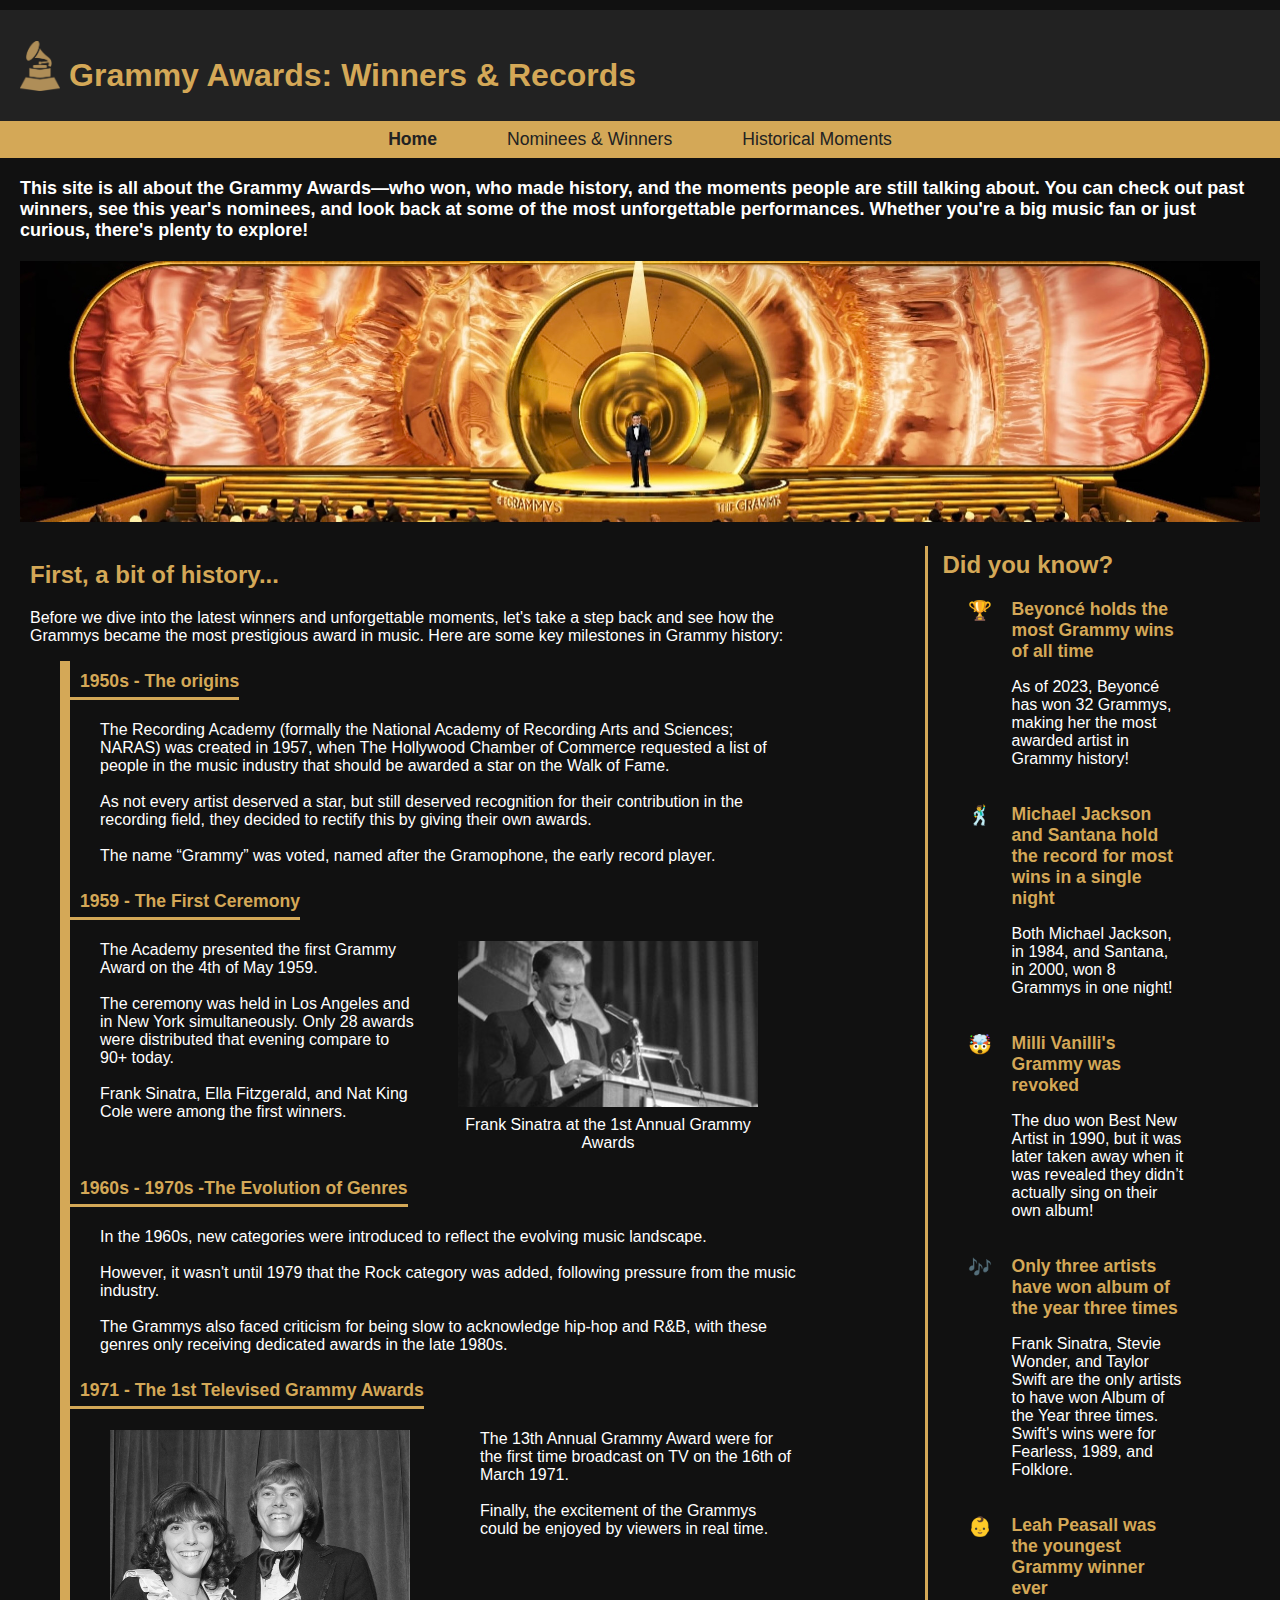
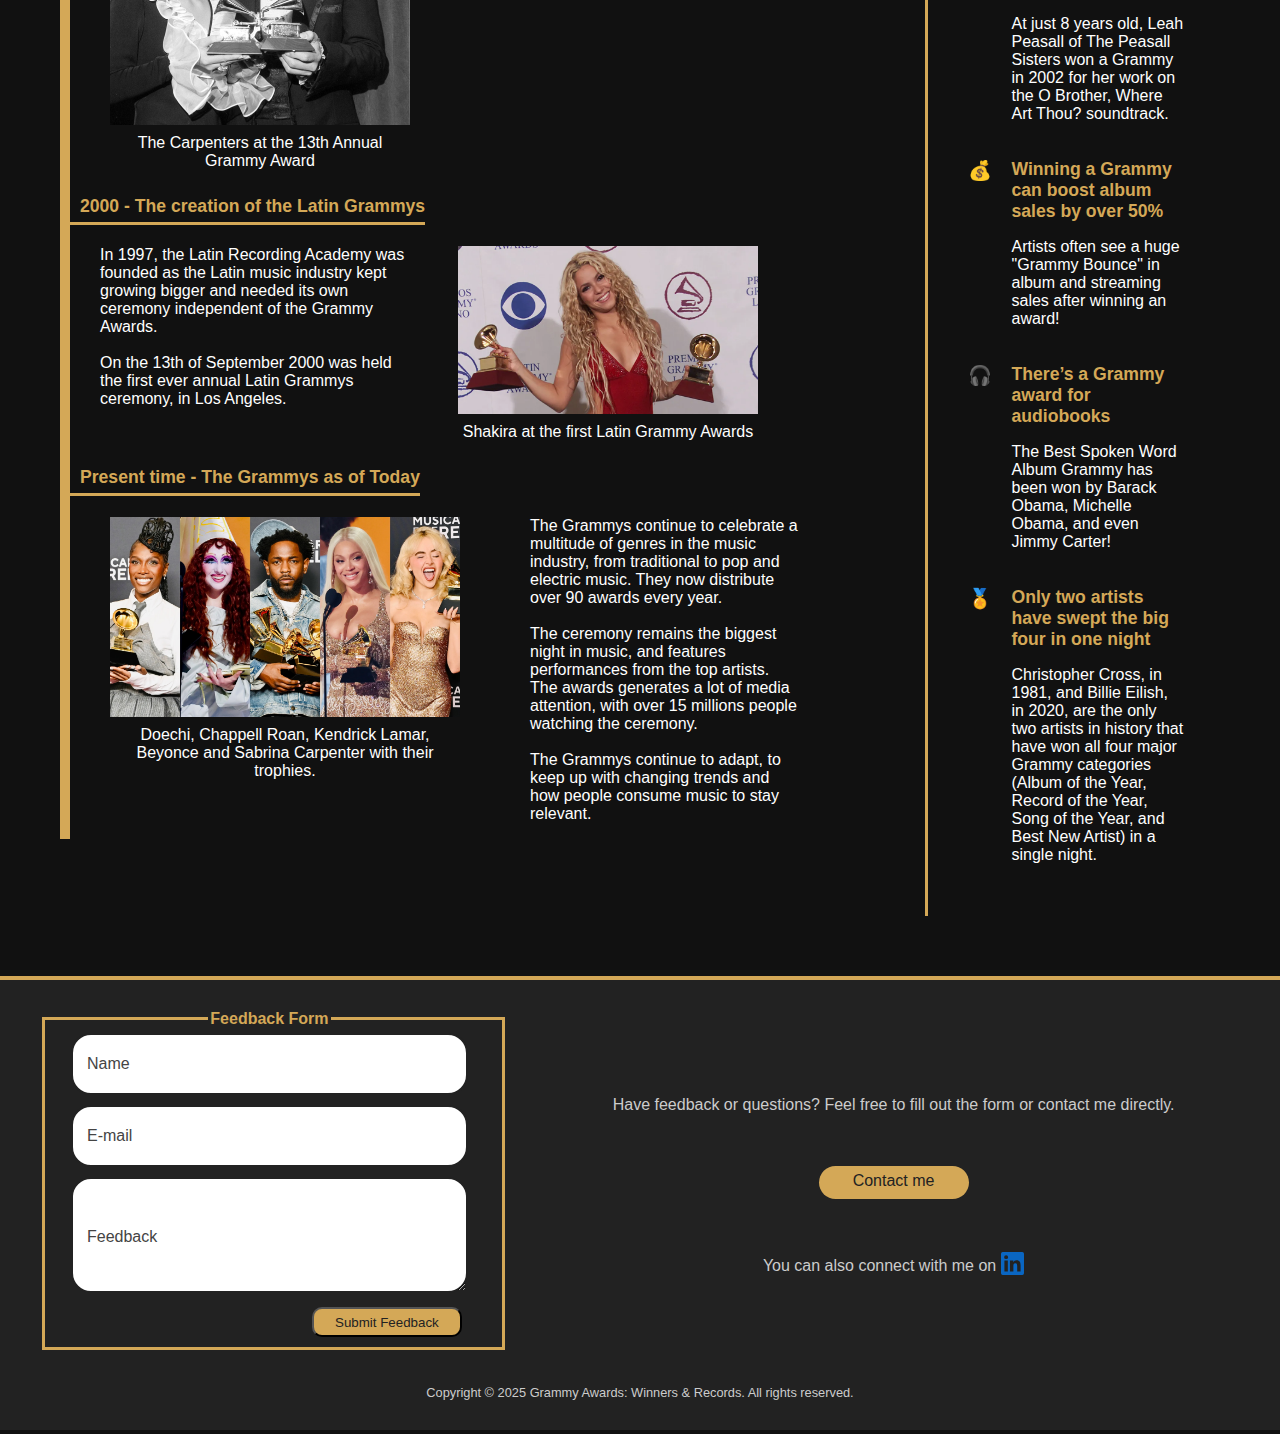
<file: index.html>
<!DOCTYPE html>
<html lang="en">
<head>
    <meta charset="UTF-8">
    <meta name="viewport" content="width=device-width, initial-scale=1.0">
    <meta name="author" content="Alexis Sammut">
    <meta name="description" content="Explore the Grammy Awards, their history, winners, and iconic moments in music.">
    <meta name="keywords" content="Grammys, Grammy Awards, music, winners, history, performances">
    <meta property="og:title" content="Grammy Awards: Winners &amp; Records">
    <title>Grammy Awards: Winners &amp; Records</title>
    <link rel="stylesheet" href="style.css">
    <link rel="icon" type="image/x-icon" href="Images/favicon.ico">
</head>

<body>
<div class="container">

    <header>
        <div class="home-header">
            <h1><img src="Images/grammy.png" alt="Grammy Awards official logo" height="50"> Grammy Awards: Winners &amp; Records</h1>
        </div>
        </header>

<nav>
    <ul>
        <li><strong>Home</strong></li>
        <li><a href="#">Nominees &amp; Winners</a>
            <ul class="submenu">
            <li><a href="2024_grammys.html">2024</a></li>
            <li><a href="2025_grammys.html">2025</a></li>
        </ul>
    </li>
        <li><a href="historical_moments.html"> Historical Moments </a></li>
    </ul>
</nav>

<div class="intro">
    <p>This site is all about the Grammy Awards—who won, who made history, and the moments people are still talking about. You can check out past winners, see this year's nominees, and look back at some of the most unforgettable performances. Whether you're a big music fan or just curious, there's plenty to explore!
    </p>
    <img class="banner-image" src="Images/grammy_banner.jpg" alt="grammy ceremony stage">
    </div>

<aside>
    <h2>Did you know?</h2>
    <ul>
        <li>
            <div class="emoji">🏆</div>
            <div class="aside-text">
                <span class="aside-title">Beyoncé holds the most Grammy wins of all time</span>
                <p>As of 2023, Beyoncé has won 32 Grammys, making her the most awarded artist in Grammy history!</p>
            </div>
        </li>
        <li>
            <div class="emoji">🕺</div>
            <div class="aside-text">
                <span class="aside-title">Michael Jackson and Santana hold the record for most wins in a single night</span>
                <p>Both Michael Jackson, in 1984, and Santana, in 2000, won 8 Grammys in one night!</p>
            </div>
        </li>
        <li>
            <div class="emoji">🤯</div>
            <div class="aside-text">
                <span class="aside-title">Milli Vanilli's Grammy was revoked</span>
                <p>The duo won Best New Artist in 1990, but it was later taken away when it was revealed they didn’t actually sing on their own album!</p>
            </div>
        </li>
        <li>
            <div class="emoji">🎶</div>
            <div class="aside-text">
                <span class="aside-title">Only three artists have won album of the year three times</span>
                <p>Frank Sinatra, Stevie Wonder, and Taylor Swift are the only artists to have won Album of the Year three times. Swift's wins were for Fearless, 1989, and Folklore.</p>
            </div>
        </li>
        <li>
            <div class="emoji">👶</div>
            <div class="aside-text">
                <span class="aside-title">Leah Peasall was the youngest Grammy winner ever</span>
                <p>At just 8 years old, Leah Peasall of The Peasall Sisters won a Grammy in 2002 for her work on the O Brother, Where Art Thou? soundtrack.</p>
            </div>
        </li>
        <li>
            <div class="emoji">💰</div>
            <div class="aside-text">
                <span class="aside-title">Winning a Grammy can boost album sales by over 50%</span>
                <p>Artists often see a huge "Grammy Bounce" in album and streaming sales after winning an award!</p>
            </div>
        </li>
        <li>
            <div class="emoji">🎧</div>
            <div class="aside-text">
                <span class="aside-title">There’s a Grammy award for audiobooks</span>
                <p>The Best Spoken Word Album Grammy has been won by Barack Obama, Michelle Obama, and even Jimmy Carter!</p>
            </div>
        </li>
        <li>
            <div class="emoji">🏅</div>
            <div class="aside-text">
                <span class="aside-title">Only two artists have swept the big four in one night</span>
                <p>Christopher Cross, in 1981, and Billie Eilish, in 2020, are the only two artists in history that have won all four major Grammy categories (Album of the Year, Record of the Year, Song of the Year, and Best New Artist) in a single night.</p>
            </div>
        </li>
    </ul>
</aside>
<main>
<h2>First, a bit of history...</h2>
<p>
    Before we dive into the latest winners and unforgettable moments, let's take a step back and see how the Grammys became the most prestigious award in music. Here are some key milestones in Grammy history:
</p>
<div class="timeline-container">
<div class="timeline"> </div>
    <div class="events">
        <div class="events-header">
         <span>1950s - The origins</span>
        </div>
            <p>The Recording Academy (formally the National Academy of Recording Arts and Sciences; NARAS) was created in 1957, when The Hollywood Chamber of Commerce requested a list of people in the music industry that should be awarded a star on the Walk of Fame.
            <br>
            <br>
            As not every artist deserved a star, but still deserved recognition for their contribution in the recording field, they decided to rectify this by giving their own awards.
            <br>
            <br>
            The name “Grammy” was voted, named after the Gramophone, the early record player.
            </p>
        <div class="events-header">
        <span> 1959 - The First Ceremony</span>
        </div>
            <div class="photoevent">
                <p>
                The Academy presented the first Grammy Award on the 4th of May 1959.
                <br>
                <br>
                The ceremony was held in Los Angeles and in New York simultaneously. Only 28 awards were distributed that evening compare to 90+ today.
                <br>
                <br>
                Frank Sinatra, Ella Fitzgerald, and Nat King Cole were among the first winners.
                </p>
                <figure><img src="Images/franck_sinatra.jpeg" width="300" alt="Frank Sinatra holding his Grammy Award at the first-ever Grammy ceremony in 1959"> <figcaption>Frank Sinatra at the 1st Annual Grammy Awards</figcaption> </figure>
            </div>
        <div class="events-header">
        <span>1960s - 1970s -The Evolution of Genres</span>
        </div>
            <p>
            In the 1960s, new categories were introduced to reflect the evolving music landscape.
            <br>
            <br>
            However, it wasn't until 1979 that the Rock category was added, following pressure from the music industry.
            <br>
            <br>
            The Grammys also faced criticism for being slow to acknowledge hip-hop and R&amp;B, with these genres only receiving dedicated awards in the late 1980s.
            </p>
        <div class="events-header">
        <span>1971 - The 1st Televised Grammy Awards</span>
        </div>
            <div class="photoevent">
                <figure><img src="Images/the_carpenters.jpg" width="300" alt="The Carpenters, holding their Grammy Awards at the 13th Grammy Ceremony"> <figcaption>The Carpenters at the 13th Annual Grammy Award</figcaption> </figure>
                <p>
                The 13th Annual Grammy Award were for the first time broadcast on TV on the 16th of March 1971.
                <br>
                <br>
                Finally, the excitement of the Grammys could be enjoyed by viewers in real time.
                </p>
            </div>
        <div class="events-header">
        <span>2000 - The creation of the Latin Grammys</span>
        </div>
            <div class="photoevent">
                <p>
                In 1997, the Latin Recording Academy was founded as the Latin music industry kept growing bigger and needed its own ceremony independent of the Grammy Awards.
                <br>
                <br>
                On the 13th of September 2000 was held the first ever annual Latin Grammys ceremony, in Los Angeles.
                </p>
                <figure><img src="Images/shakira.jpg" width="300" alt="Shakira smiling and holding her Grammy trophies at the first Latin Grammy Awards in 2000"> <figcaption>Shakira at the first Latin Grammy Awards</figcaption> </figure>
             </div>
        <div class="events-header">
        <span>Present time - The Grammys as of Today</span>
        </div>
            <div class="photoevent">
                <figure><img src="Images/grammys25.jpeg" width="350" height="200" alt="Doechii, Chappell Roan, Kendrick Lamar, Beyoncé, and Sabrina Carpenter holding their Grammy trophies"><figcaption> Doechi, Chappell Roan, Kendrick Lamar, Beyonce and Sabrina Carpenter with their trophies.</figcaption></figure>
                <p>
                The Grammys continue to celebrate a multitude of genres in the music industry, from traditional to pop and electric music. They now distribute over 90 awards every year.
                <br>
                <br>
                The ceremony remains the biggest night in music, and features performances from the top artists. The awards generates a lot of media attention, with over 15 millions people watching the ceremony.
                <br>
                <br>
                The Grammys continue to adapt, to keep up with changing trends and how people consume music to stay relevant.
                </p>
            </div>
</div>
</div>

</main>
<footer>
<div class="contact">
    <a href="mailto:alexis.sammut26@gmail.com">Contact me</a>
</div>
<div class="feedback">
Have feedback or questions? Feel free to fill out the form or contact me directly.
</div>
<div class="linkedin">
   <span>You can also connect with me on</span>
    <a href="https://fr.linkedin.com/in/alexis-sammut-217b22209"
    target="_blank">
         <img class="linkedin"
         src="Images/linkedin.svg"
         alt="linkedin logo"
         height="23"
         width="23">
    </a>
</div>
<form class="form">
    <fieldset>
        <legend>Feedback Form</legend>
        <div class="field-container">
            <input type="text" name="name" id="name" placeholder=" ">
            <label for="name">Name</label>
        </div>
        <div class="field-container">
            <input type="email" name="email" id="email" placeholder=" " required>
            <label for="email">E-mail</label>
        </div>
        <div class="field-container">
            <textarea name="feedback" id="feedback" rows="4" placeholder=" " required></textarea>
            <label for="feedback">Feedback</label>
        </div>
        <button type="submit">Submit Feedback</button>
    </fieldset>
</form>
<div class="copyright">
Copyright &copy; 2025 Grammy Awards: Winners &amp; Records. All rights reserved.
</div>
</footer>
</div>
</body>
</html>
</file>
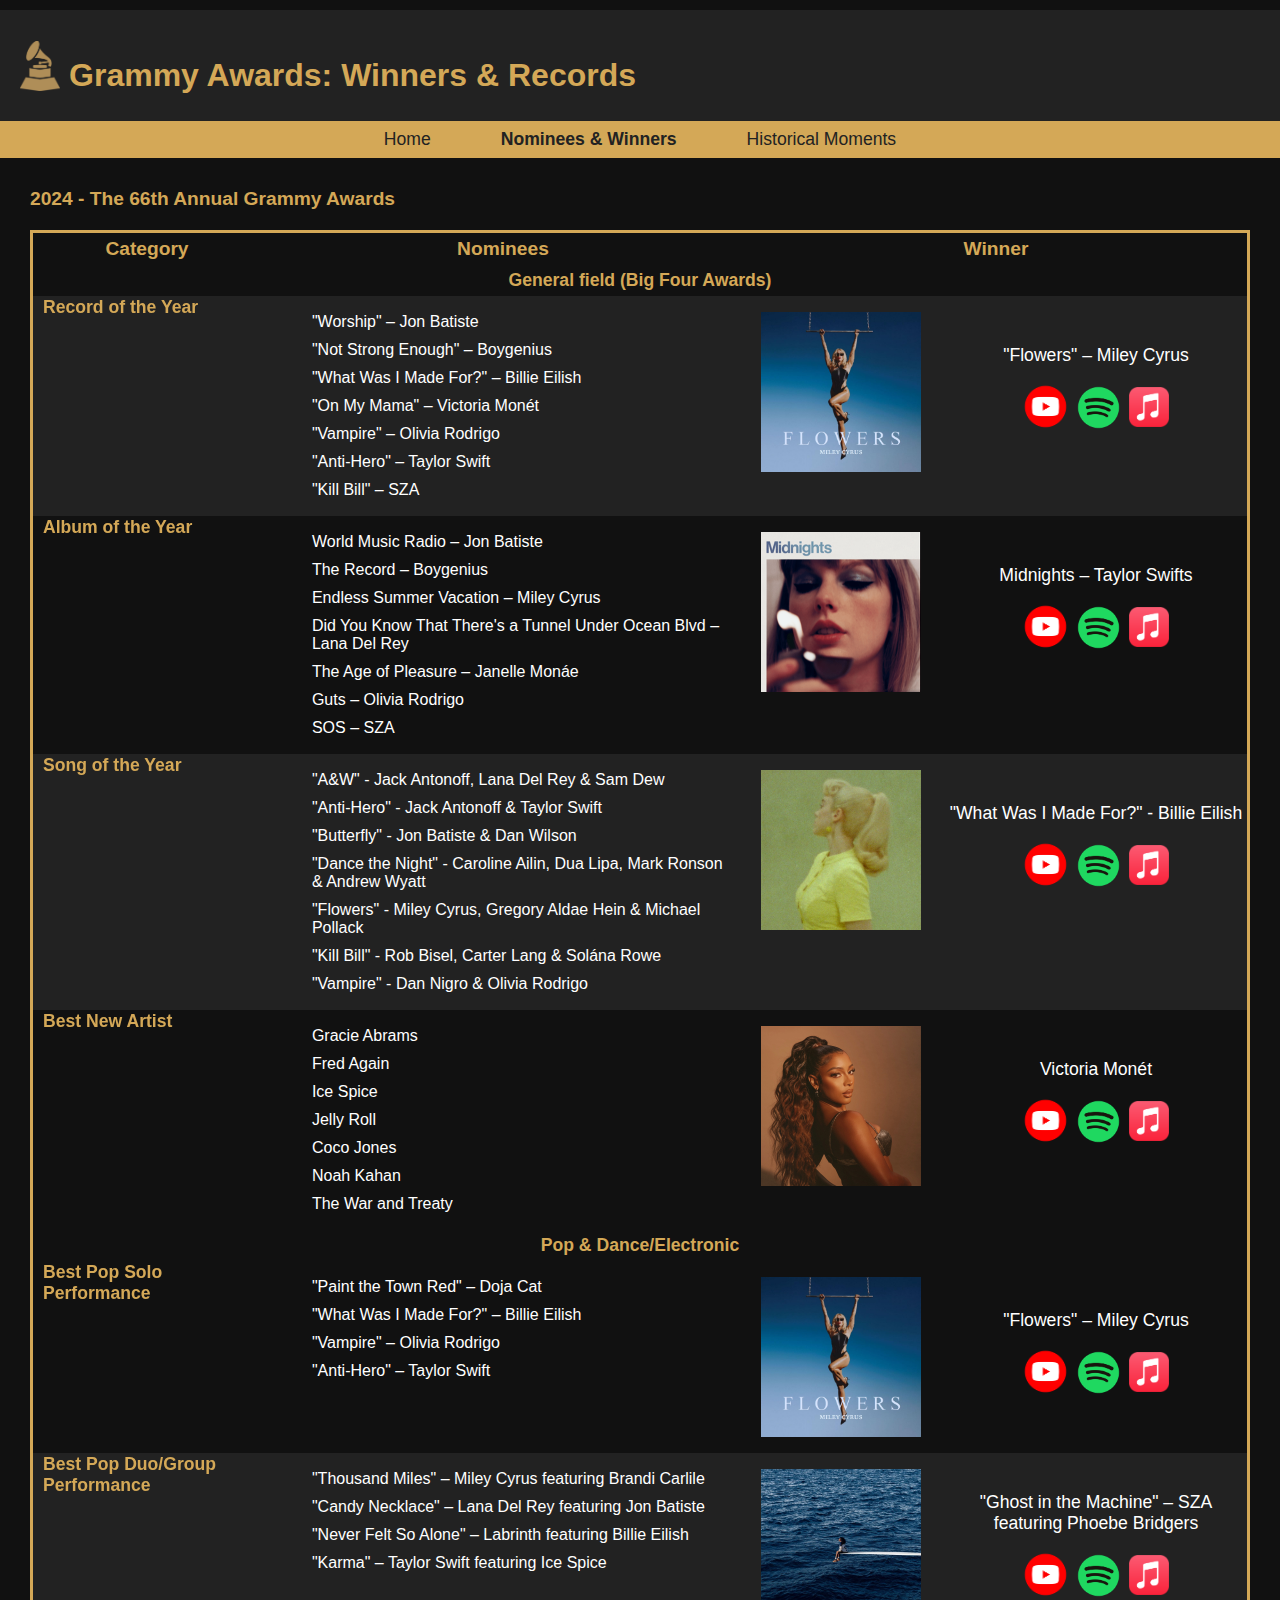
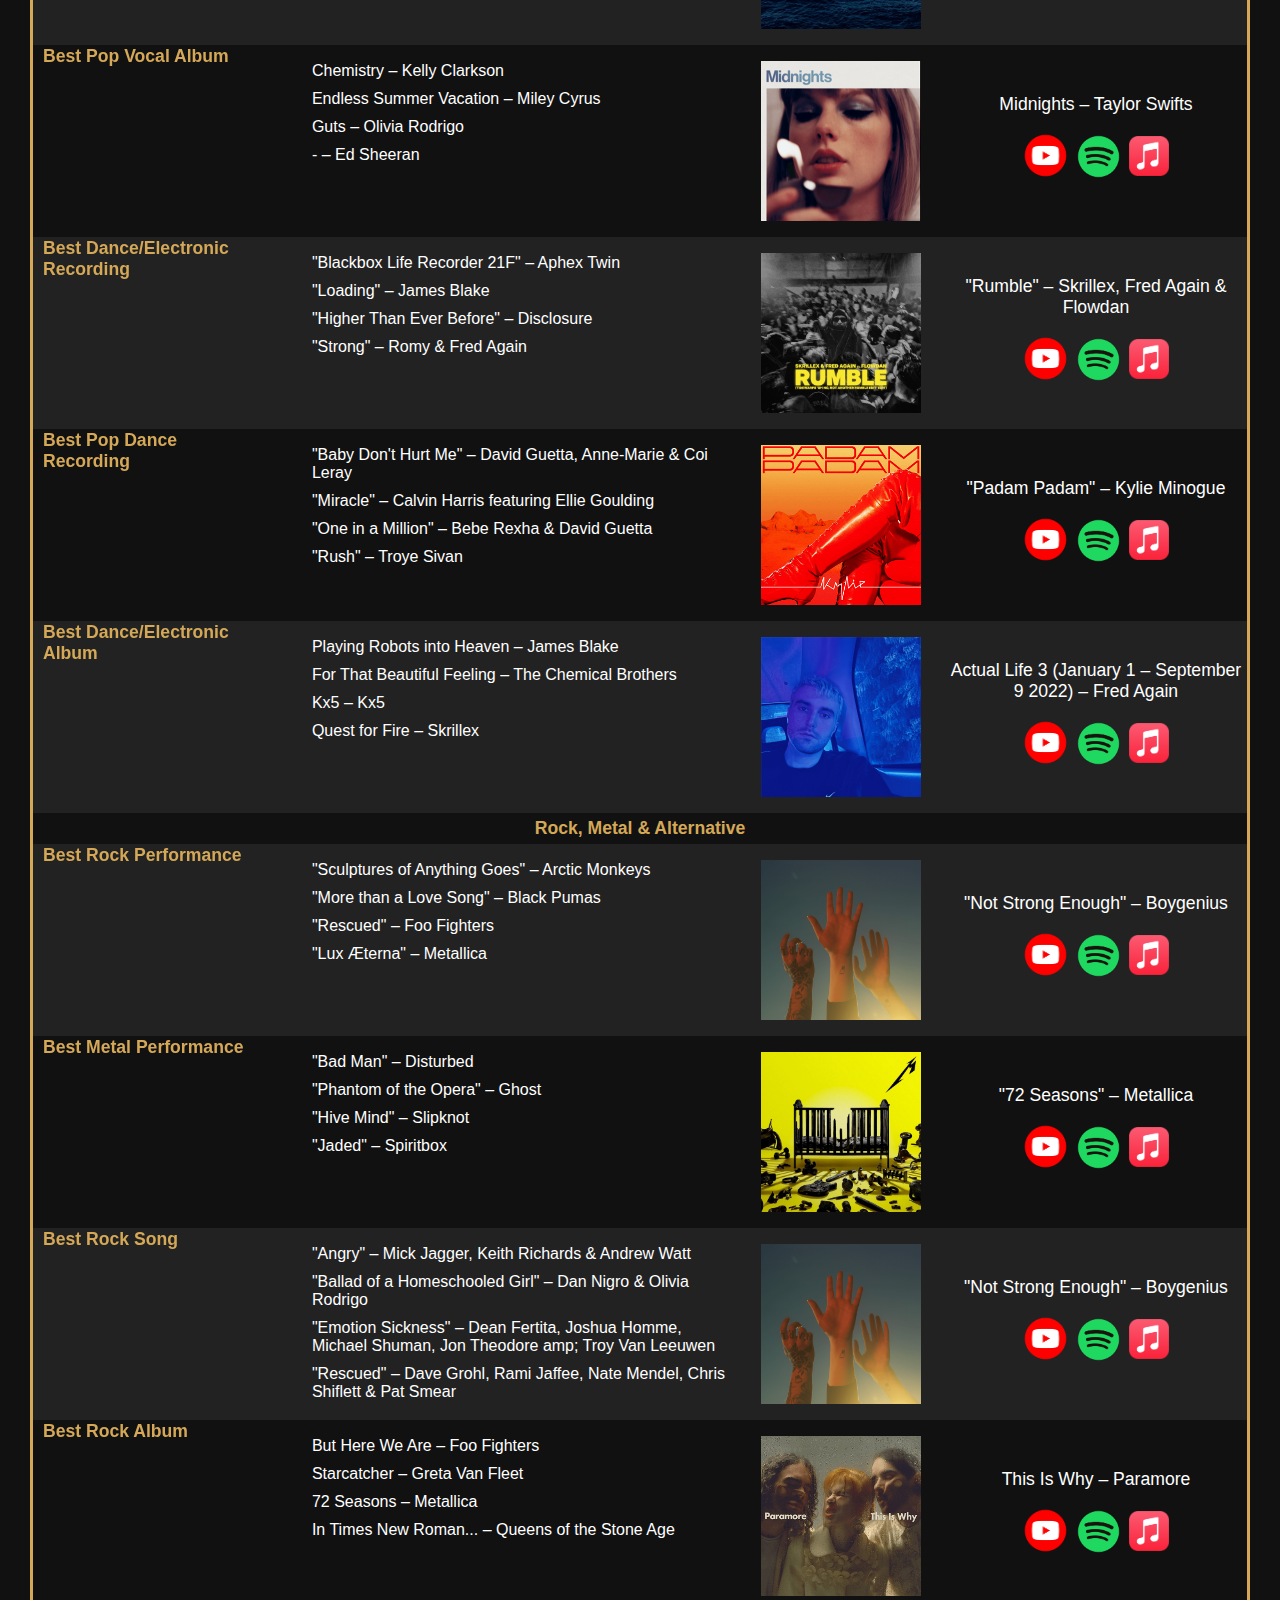
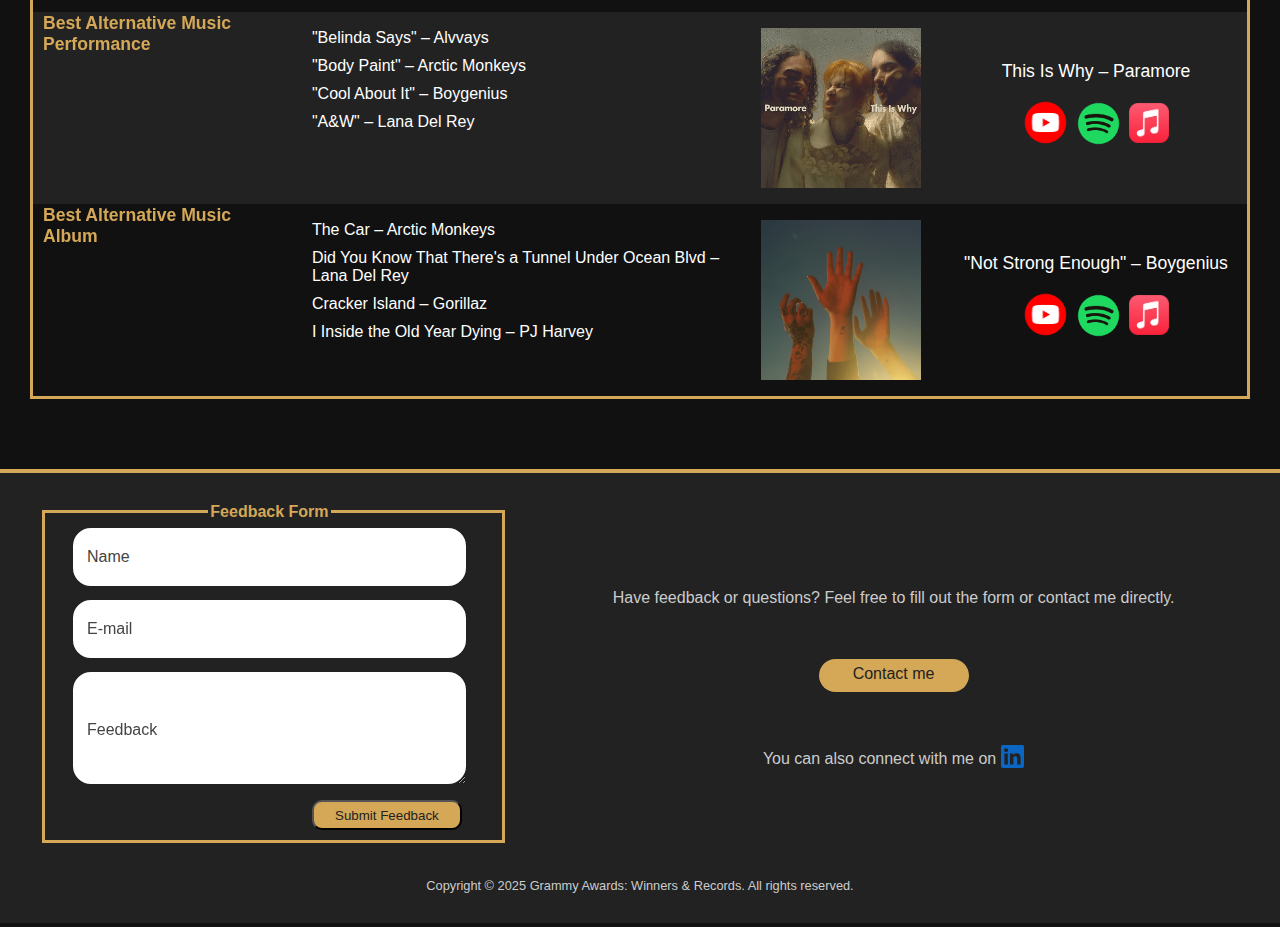
<file: 2024_grammys.html>
<!DOCTYPE html>
<html lang="en">
<head>
    <meta charset="UTF-8">
    <meta name="viewport" content="width=device-width, initial-scale=1.0">
    <meta name="author" content="Alexis Sammut">
    <meta name="description" content="Explore the Nominees and Winners of the 66th Annual Grammy Awards">
    <meta name="keywords" content="Grammy nominees, music awards, best new artist, song of the year, music awards, album of the year, 2024, 66th Annual Grammy Awards">
    <meta property="og:title" content="Grammy Awards: 2024 Nominees &amp; Winners">
    <title>Grammy Awards: 2024 Nominees &amp; Winners</title>
    <link rel="stylesheet" href="style.css">
    <link rel="icon" type="image/x-icon" href="Images/favicon.ico">
</head>

<body>
<div class="full-width">

    <header>
        <a href="index.html">
            <h1><img src="Images/grammy.png" alt="Grammy Awards official logo" height="50"> Grammy Awards: Winners &amp; Records</h1>
        </a>
        </header>

<nav>
    <ul>
        <li><a href="index.html">Home</a></li>
        <li><strong><a href="#">Nominees &amp; Winners</a></strong>
            <ul class="submenu">
            <li><strong>2024</strong></li>
            <li><a href="2025_grammys.html">2025</a></li>
        </ul>
    </li>
        <li><a href="historical_moments.html"> Historical Moments </a></li>
    </ul>
</nav>
<main>
<div class="rotate-message"> This table looks better in landscape mode! Try rotating your device. </div>
    <div class="smaller-screen">
    <table>
    <caption>2024 - The 66th Annual Grammy Awards</caption>
    <thead>
    <tr>
        <th class="header" scope="col">Category</th>
        <th class="header" scope="col">Nominees</th>
        <th class="header" scope="col">Winner</th>
    </tr>
    </thead>
    <tbody>
    <tr>
        <th class="subheader" scope="colgroup" colspan="3">General field (Big Four Awards)</th>
    </tr>
    <tr>
        <td class="rowheader"><span class="rowheader">Record of the Year</span></td>
        <td>
            <ul>
                <li>"Worship" – Jon Batiste</li>
                <li>"Not Strong Enough" – Boygenius</li>
                <li>"What Was I Made For?" – Billie Eilish</li>
                <li>"On My Mama" – Victoria Monét</li>
                <li>"Vampire" – Olivia Rodrigo</li>
                <li>"Anti-Hero" – Taylor Swift</li>
                <li>"Kill Bill" – SZA</li>
            </ul>
        </td>
        <td class="winner">
            <img class="cover" src="Images/miley_cyrus_flowers.jpg" alt="Record cover of Flowers by Miley Cyrus" height="160" width="160">
            <div class="title">"Flowers" – Miley Cyrus</div>
            <div class="links">
                <a href="https://www.youtube.com/watch?v=G7KNmW9a75Y" target="_blank"><img class="youtube" src="Images/youtube.png" alt="Youtube logo" height="55" width="55"></a>
                <a href="https://open.spotify.com/track/0yLdNVWF3Srea0uzk55zFn?autoplay=true" target="_blank"><img class="spotify" src="Images/spotify.png" alt="Spotify logo" height="43" width="43"></a>
                <a href="https://music.apple.com/ie/album/flowers/1702906527?i=1702906535" target="_blank"><img class="apple_music" src="Images/apple_music.png" alt="Apple Music logo" height="50" width="50"></a>
            </div>
        </td>
    </tr>
    <tr>
        <td class="rowheader"><span class="rowheader">Album of the Year</span></td>
        <td>
            <ul>
                <li>World Music Radio – Jon Batiste</li>
                <li>The Record – Boygenius</li>
                <li>Endless Summer Vacation – Miley Cyrus</li>
                <li>Did You Know That There's a Tunnel Under Ocean Blvd – Lana Del Rey</li>
                <li>The Age of Pleasure – Janelle Monáe</li>
                <li>Guts – Olivia Rodrigo</li>
                <li>SOS – SZA</li>
            </ul>
        </td>
        <td class="winner">
            <img class="cover" src="Images/taylor_swift_midnights.webp" alt="Album cover of Midnights by Taylor Swift" height="160" width="160">
            <div class="title">Midnights – Taylor Swifts</div>
            <div class="links">
                <a href="https://www.youtube.com/watch?v=Odh9ddPUkEY" target="_blank"><img class="youtube" src="Images/youtube.png" alt="Youtube logo" height="55" width="55"></a>
                <a href="https://open.spotify.com/album/3lS1y25WAhcqJDATJK70Mq?autoplay=true" target="_blank"><img class="spotify" src="Images/spotify.png" alt="Spotify logo" height="43" width="43"></a>
                <a href="https://music.apple.com/ie/album/midnights/1645937456" target="_blank"><img class="apple_music" src="Images/apple_music.png" alt="Apple Music logo" height="50" width="50"></a>
            </div>
            </td>
    </tr>
    <tr>
        <td class="rowheader"><span class="rowheader">Song of the Year</span></td>
        <td>
            <ul>
                <li>"A&amp;W" - Jack Antonoff, Lana Del Rey &amp; Sam Dew</li>
                <li>"Anti-Hero" - Jack Antonoff &amp; Taylor Swift</li>
                <li>"Butterfly" - Jon Batiste &amp; Dan Wilson</li>
                <li>"Dance the Night" - Caroline Ailin, Dua Lipa, Mark Ronson &amp; Andrew Wyatt</li>
                <li>"Flowers" - Miley Cyrus, Gregory Aldae Hein &amp; Michael Pollack</li>
                <li>"Kill Bill" - Rob Bisel, Carter Lang &amp; Solána Rowe</li>
                <li>"Vampire" - Dan Nigro &amp; Olivia Rodrigo</li>
            </ul>
        </td>
        <td class="winner">
            <img class="cover" src="Images/billie_eilish_whatwasimadefor.png" alt="Song cover of What Was I Made For by Billie Eilish" height="160" width="160">
            <div class="title">"What Was I Made For?" - Billie Eilish</div>
            <div class="links">
                <a href="https://www.youtube.com/watch?v=cW8VLC9nnTo" target="_blank"><img class="youtube" src="Images/youtube.png" alt="Youtube logo" height="55" width="55"></a>
                <a href="https://open.spotify.com/track/6wf7Yu7cxBSPrRlWeSeK0Q" target="_blank"><img class="spotify" src="Images/spotify.png" alt="Spotify logo" height="43" width="43"></a>
                <a href="https://music.apple.com/ie/album/what-was-i-made-for/1689238301?i=1689239800" target="_blank"><img class="apple_music" src="Images/apple_music.png" alt="Apple Music logo" height="50" width="50"></a>
            </div>
        </td>
    </tr>
    <tr>
        <td class="rowheader"><span class="rowheader">Best New Artist</span></td>
        <td>
            <ul>
                <li>Gracie Abrams</li>
                <li>Fred Again</li>
                <li>Ice Spice</li>
                <li>Jelly Roll</li>
                <li>Coco Jones</li>
                <li>Noah Kahan</li>
                <li>The War and Treaty</li>
            </ul>
        </td>
        <td class="winner">
            <img class="cover" src="Images/victoria_monet_bestnewartist.jpeg" alt="Photo of Victoria Monét" height="160" width="160">
            <div class="title">Victoria Monét</div>
            <div class="links">
                <a href="https://www.youtube.com/watch?v=q0oGhx2JT1A" target="_blank"><img class="youtube" src="Images/youtube.png" alt="Youtube logo" height="55" width="55"></a>
                <a href="https://open.spotify.com/artist/63XBtGSEZINSyXylZxEUbv?autoplay=true" target="_blank"><img class="spotify" src="Images/spotify.png" alt="Spotify logo" height="43" width="43"></a>
                <a href="https://music.apple.com/ie/artist/victoria-mon%C3%A9t/540070252" target="_blank"><img class="apple_music" src="Images/apple_music.png" alt="Apple Music logo" height="50" width="50"></a>
            </div>
        </td>
    </tr>
    <tr>
        <th class="subheader" scope="colgroup" colspan="3">Pop &amp; Dance/Electronic</th>
    </tr>
    <tr>
        <td class="rowheader"><span class="rowheader">Best Pop Solo Performance</span></td>
        <td>
            <ul>
                <li>"Paint the Town Red" – Doja Cat</li>
                <li>"What Was I Made For?" – Billie Eilish</li>
                <li>"Vampire" – Olivia Rodrigo</li>
                <li>"Anti-Hero" – Taylor Swift</li>
            </ul>
        </td>
        <td class="winner">
            <img class="cover" src="Images/miley_cyrus_flowers.jpg" alt="Record cover of Flowers by Miley Cyrus" height="160" width="160">
            <div class="title">"Flowers" – Miley Cyrus</div>
            <div class="links">
                <a href="https://www.youtube.com/watch?v=G7KNmW9a75Y" target="_blank"><img class="youtube" src="Images/youtube.png" alt="Youtube logo" height="55" width="55"></a>
                <a href="https://open.spotify.com/track/0yLdNVWF3Srea0uzk55zFn?autoplay=true" target="_blank"><img class="spotify" src="Images/spotify.png" alt="Spotify logo" height="43" width="43"></a>
                <a href="https://music.apple.com/ie/album/flowers/1702906527?i=1702906535" target="_blank"><img class="apple_music" src="Images/apple_music.png" alt="Apple Music logo" height="50" width="50"></a>
            </div>
        </td>
    </tr>
    <tr>
        <td class="rowheader" ><span class="rowheader">Best Pop Duo/Group Performance</span></td>
        <td>
            <ul>
                <li>"Thousand Miles" – Miley Cyrus featuring Brandi Carlile</li>
                <li>"Candy Necklace" – Lana Del Rey featuring Jon Batiste</li>
                <li>"Never Felt So Alone" – Labrinth featuring Billie Eilish</li>
                <li>"Karma" – Taylor Swift featuring Ice Spice</li>
            </ul>
        </td>
        <td class="winner">
            <img class="cover" src="Images/ghost_in_the_machine_sza.jpg" alt="Song cover of Ghott in the Machines by SZA featuring Phoebe Bridgers" height="160" width="160">
                <div class="title">"Ghost in the Machine" – SZA featuring Phoebe Bridgers</div>
                <div class="links">
                    <a href="https://www.youtube.com/watch?v=s8EU5Sm9GQY" target="_blank"><img class="youtube" src="Images/youtube.png" alt="Youtube logo" height="55" width="55"></a>
                    <a href="https://open.spotify.com/track/4h5x3XHLVYFJaItKuO2rhy?autoplay=true" target="_blank"><img class="spotify" src="Images/spotify.png" alt="Spotify logo" height="43" width="43"></a>
                    <a href="https://music.apple.com/ie/album/ghost-in-the-machine-feat-phoebe-bridgers/1657869377?i=1657869526" target="_blank"><img class="apple_music" src="Images/apple_music.png" alt="Apple Music logo" height="50" width="50"></a>
                </div>
        </td>
    </tr>
    <tr>
        <td class="rowheader"><span class="rowheader">Best Pop Vocal Album</span></td>
        <td>
            <ul>
                <li>Chemistry – Kelly Clarkson</li>
                <li>Endless Summer Vacation – Miley Cyrus</li>
                <li>Guts – Olivia Rodrigo</li>
                <li>- – Ed Sheeran</li>
            </ul>
        </td>
        <td class="winner">
            <img class="cover" src="Images/taylor_swift_midnights.webp" alt="Album cover of Midnights by Taylor Swift" height="160" width="160">
            <div class="title">Midnights – Taylor Swifts</div>
            <div class="links">
                <a href="https://www.youtube.com/watch?v=Odh9ddPUkEY" target="_blank"><img class="youtube" src="Images/youtube.png" alt="Youtube logo" height="55" width="55"></a>
                <a href="https://open.spotify.com/album/3lS1y25WAhcqJDATJK70Mq?autoplay=true" target="_blank"><img class="spotify" src="Images/spotify.png" alt="Spotify logo" height="43" width="43"></a>
                <a href="https://music.apple.com/ie/album/midnights/1645937456" target="_blank"><img class="apple_music" src="Images/apple_music.png" alt="Apple Music logo" height="50" width="50"></a>
            </div>
            </td>
    </tr>
    <tr>
        <td class="rowheader" ><span class="rowheader">Best Dance/Electronic Recording</span></td>
        <td>
            <ul>
                <li>"Blackbox Life Recorder 21F" – Aphex Twin</li>
                <li>"Loading" – James Blake</li>
                <li>"Higher Than Ever Before" – Disclosure</li>
                <li>"Strong" – Romy &amp; Fred Again</li>
            </ul>
        </td>
        <td class="winner">
            <img class="cover" src="Images/rumble_skrillex.jpg" alt="Song cover of Rumble by Skrillex, Fred Again &amp; Flowdan" height="160" width="160">
                <div class="title">"Rumble" – Skrillex, Fred Again &amp; Flowdan</div>
                <div class="links">
                    <a href="https://www.youtube.com/watch?v=7z25ZZ3DHds" target="_blank"><img class="youtube" src="Images/youtube.png" alt="Youtube logo" height="55" width="55"></a>
                    <a href="https://open.spotify.com/track/1GfBLbAhZUWdseuDqhocmn?autoplay=true" target="_blank"><img class="spotify" src="Images/spotify.png" alt="Spotify logo" height="43" width="43"></a>
                    <a href="https://music.apple.com/ie/album/rumble/1672154692?i=1672155007" target="_blank"><img class="apple_music" src="Images/apple_music.png" alt="Apple Music logo" height="50" width="50"></a>
                </div>
        </td>
    </tr>
    <tr>
        <td class="rowheader" ><span class="rowheader">Best Pop Dance Recording</span></td>
        <td>
            <ul>
                <li>"Baby Don't Hurt Me" – David Guetta, Anne-Marie &amp; Coi Leray</li>
                <li>"Miracle" – Calvin Harris featuring Ellie Goulding</li>
                <li>"One in a Million" – Bebe Rexha &amp; David Guetta</li>
                <li>"Rush" – Troye Sivan</li>
            </ul>
        </td>
        <td class="winner">
            <img class="cover" src="Images/kylie_minogue_padam.png" alt="Song cover of Padam Padam by Kylie Minogue" height="160" width="160">
                <div class="title">"Padam Padam" – Kylie Minogue</div>
                <div class="links">
                    <a href="https://www.youtube.com/watch?v=p6Cnazi_Fi0" target="_blank"><img class="youtube" src="Images/youtube.png" alt="Youtube logo" height="55" width="55"></a>
                    <a href="https://open.spotify.com/track/3k0DJq2HdWJqnqor8NX0ac?autoplay=true" target="_blank"><img class="spotify" src="Images/spotify.png" alt="Spotify logo" height="43" width="43"></a>
                    <a href="https://music.apple.com/ie/album/padam-padam/1693600093?i=1693600095" target="_blank"><img class="apple_music" src="Images/apple_music.png" alt="Apple Music logo" height="50" width="50"></a>
                </div>
        </td>
    </tr>
    <tr>
        <td class="rowheader" ><span class="rowheader">Best Dance/Electronic Album</span></td>
        <td>
            <ul>
                <li>Playing Robots into Heaven – James Blake</li>
                <li>For That Beautiful Feeling – The Chemical Brothers</li>
                <li>Kx5 – Kx5</li>
                <li>Quest for Fire – Skrillex</li>
            </ul>
        </td>
        <td class="winner">
            <img class="cover" src="Images/life_again_3_fred_again.jpeg" alt="Album cover of Actual Life 3 (January 1 – September 9 2022) by Fred Again" height="160" width="160">
                <div class="title">Actual Life 3 (January 1 – September 9 2022) – Fred Again</div>
                <div class="links">
                    <a href="https://www.youtube.com/watch?v=jRVnYzlyCh4&list=PLlAz0EOC2qClB2rtTkuxrzxdG-Y2GI4AG&index=1" target="_blank"><img class="youtube" src="Images/youtube.png" alt="Youtube logo" height="55" width="55"></a>
                    <a href="https://open.spotify.com/album/5q2iMctlDvEMYVIawF6Vop?autoplay=true" target="_blank"><img class="spotify" src="Images/spotify.png" alt="Spotify logo" height="43" width="43"></a>
                    <a href="https://music.apple.com/ie/album/actual-life-3-january-1-september-9-2022/1640463893" target="_blank"><img class="apple_music" src="Images/apple_music.png" alt="Apple Music logo" height="50" width="50"></a>
                </div>
        </td>
    </tr>
    <tr>
        <th class="subheader" scope="colgroup" colspan="3">Rock, Metal &amp; Alternative</th>
    </tr>
    <tr>
        <td class="rowheader" ><span class="rowheader">Best Rock Performance</span></td>
        <td>
            <ul>
                <li>"Sculptures of Anything Goes" – Arctic Monkeys</li>
                <li>"More than a Love Song" – Black Pumas</li>
                <li>"Rescued" – Foo Fighters</li>
                <li>"Lux Æterna" – Metallica</li>
            </ul>
        </td>
        <td class="winner">
                <img class="cover" src="Images/not_strong_boygenius.png" alt="Song cover of Not Strong Enough by Boygenius" height="160" width="160">
                <div class="title">"Not Strong Enough" – Boygenius</div>
                <div class="links">
                    <a href="https://www.youtube.com/watch?v=bIX_ouNJsTs" target="_blank"><img class="youtube" src="Images/youtube.png" alt="Youtube logo" height="55" width="55"></a>
                    <a href="https://open.spotify.com/track/09DR0sHnQUhHOiSNttc1mv?autoplay=true" target="_blank"><img class="spotify" src="Images/spotify.png" alt="Spotify logo" height="43" width="43"></a>
                    <a href="https://music.apple.com/ie/album/not-strong-enough/1666138312?i=1666138718" target="_blank"><img class="apple_music" src="Images/apple_music.png" alt="Apple Music logo" height="50" width="50"></a>
                </div>
        </td>
    </tr>
    <tr>
        <td class="rowheader" ><span class="rowheader">Best Metal Performance</span></td>
        <td>
            <ul>
                <li>"Bad Man" – Disturbed</li>
                <li>"Phantom of the Opera" – Ghost</li>
                <li>"Hive Mind" – Slipknot</li>
                <li>"Jaded" – Spiritbox</li>
            </ul>
        </td>
            <td class="winner">
                <img class="cover" src="Images/72_seasons_metallica.webp" alt="Song cover of 72 Seasons by Metallica" height="160" width="160">
                <div class="title">"72 Seasons" – Metallica</div>
                <div class="links">
                    <a href="https://www.youtube.com/watch?v=1OeC9CGtWcM" target="_blank"><img class="youtube" src="Images/youtube.png" alt="Youtube logo" height="55" width="55"></a>
                    <a href="https://open.spotify.com/album/70uejEPPRPSLBrTRdfghP5?autoplay=true" target="_blank"><img class="spotify" src="Images/spotify.png" alt="Spotify logo" height="43" width="43"></a>
                    <a href="https://music.apple.com/ie/album/72-seasons-single/1679530462" target="_blank"><img class="apple_music" src="Images/apple_music.png" alt="Apple Music logo" height="50" width="50"></a>
                </div>
        </td>
    </tr>
    <tr>
        <td class="rowheader" ><span class="rowheader">Best Rock Song</span></td>
        <td>
            <ul>
                <li>"Angry" – Mick Jagger, Keith Richards &amp; Andrew Watt</li>
                <li>"Ballad of a Homeschooled Girl" – Dan Nigro &amp; Olivia Rodrigo</li>
                <li>"Emotion Sickness" – Dean Fertita, Joshua Homme, Michael Shuman, Jon Theodore amp; Troy Van Leeuwen</li>
                <li>"Rescued" – Dave Grohl, Rami Jaffee, Nate Mendel, Chris Shiflett &amp; Pat Smear</li>
            </ul>
        </td>
        <td class="winner">
            <img class="cover" src="Images/not_strong_boygenius.png" alt="Song cover of Not Strong Enough by Boygenius" height="160" width="160">
            <div class="title">"Not Strong Enough" – Boygenius</div>
            <div class="links">
                <a href="https://www.youtube.com/watch?v=bIX_ouNJsTs" target="_blank"><img class="youtube" src="Images/youtube.png" alt="Youtube logo" height="55" width="55"></a>
                <a href="https://open.spotify.com/track/09DR0sHnQUhHOiSNttc1mv?autoplay=true" target="_blank"><img class="spotify" src="Images/spotify.png" alt="Spotify logo" height="43" width="43"></a>
                <a href="https://music.apple.com/ie/album/not-strong-enough/1666138312?i=1666138718" target="_blank"><img class="apple_music" src="Images/apple_music.png" alt="Apple Music logo" height="50" width="50"></a>
            </div>
        </td>
    </tr>
    <tr>
        <td class="rowheader" ><span class="rowheader">Best Rock Album</span></td>
        <td>
            <ul>
                <li>But Here We Are – Foo Fighters</li>
                <li>Starcatcher – Greta Van Fleet</li>
                <li>72 Seasons – Metallica</li>
                <li>In Times New Roman... – Queens of the Stone Age</li>
            </ul>
        </td>
        <td class="winner">
            <img class="cover" src="Images/this_is_why_paramore.png" alt="Album cover of This Is Why by Paramore" height="160" width="160">
            <div class="title">This Is Why – Paramore</div>
            <div class="links">
                <a href="https://www.youtube.com/watch?v=xIYJ7VaSxYY" target="_blank"><img class="youtube" src="Images/youtube.png" alt="Youtube logo" height="55" width="55"></a>
                <a href="https://open.spotify.com/album/6tG8sCK4htJOLjlWwb7gZB?autoplay=true" target="_blank"><img class="spotify" src="Images/spotify.png" alt="Spotify logo" height="43" width="43"></a>
                <a href="https://music.apple.com/ie/album/this-is-why/1646945378" target="_blank"><img class="apple_music" src="Images/apple_music.png" alt="Apple Music logo" height="50" width="50"></a>
            </div>
        </td>
    </tr>
    <tr>
        <td class="rowheader" ><span class="rowheader">Best Alternative Music Performance</span></td>
        <td>
            <ul>
                <li>"Belinda Says" – Alvvays</li>
                <li>"Body Paint" – Arctic Monkeys</li>
                <li>"Cool About It" – Boygenius</li>
                <li>"A&amp;W" – Lana Del Rey</li>
            </ul>
        </td>
        <td class="winner">
            <img class="cover" src="Images/this_is_why_paramore.png" alt="Album cover of This Is Why by Paramore" height="160" width="160">
            <div class="title">This Is Why – Paramore</div>
            <div class="links">
                <a href="https://www.youtube.com/watch?v=xIYJ7VaSxYY" target="_blank"><img class="youtube" src="Images/youtube.png" alt="Youtube logo" height="55" width="55"></a>
                <a href="https://open.spotify.com/album/6tG8sCK4htJOLjlWwb7gZB?autoplay=true" target="_blank"><img class="spotify" src="Images/spotify.png" alt="Spotify logo" height="43" width="43"></a>
                <a href="https://music.apple.com/ie/album/this-is-why/1646945378" target="_blank"><img class="apple_music" src="Images/apple_music.png" alt="Apple Music logo" height="50" width="50"></a>
            </div>
        </td>
    </tr>
    <tr>
        <td class="rowheader" ><span class="rowheader">Best Alternative Music Album</span></td>
        <td>
            <ul>
                <li>The Car – Arctic Monkeys</li>
                <li>Did You Know That There's a Tunnel Under Ocean Blvd – Lana Del Rey</li>
                <li>Cracker Island – Gorillaz</li>
                <li>I Inside the Old Year Dying – PJ Harvey</li>
            </ul>
        </td>
        <td class="winner">
            <img class="cover" src="Images/not_strong_boygenius.png" alt="Song cover of Not Strong Enough by Boygenius" height="160" width="160">
            <div class="title">"Not Strong Enough" – Boygenius</div>
            <div class="links">
                <a href="https://www.youtube.com/watch?v=bIX_ouNJsTs" target="_blank"><img class="youtube" src="Images/youtube.png" alt="Youtube logo" height="55" width="55"></a>
                <a href="https://open.spotify.com/track/09DR0sHnQUhHOiSNttc1mv?autoplay=true" target="_blank"><img class="spotify" src="Images/spotify.png" alt="Spotify logo" height="43" width="43"></a>
                <a href="https://music.apple.com/ie/album/not-strong-enough/1666138312?i=1666138718" target="_blank"><img class="apple_music" src="Images/apple_music.png" alt="Apple Music logo" height="50" width="50"></a>
            </div>
        </td>
    </tr>
    </tbody>
    </table>
</div>
</main>
<footer>
    <div class="contact">
        <a href="mailto:alexis.sammut26@gmail.com">Contact me</a>
    </div>
    <div class="feedback">
    Have feedback or questions? Feel free to fill out the form or contact me directly.
    </div>
    <div class="linkedin">
       <span>You can also connect with me on</span>
        <a href="https://fr.linkedin.com/in/alexis-sammut-217b22209"
        target="_blank">
             <img class="linkedin"
             src="Images/linkedin.svg"
             alt="linkedin logo"
             height="23"
             width="23">
        </a>
    </div>
    <form class="form">
        <fieldset>
            <legend>Feedback Form</legend>
            <div class="field-container">
                <input type="text" name="name" id="name" placeholder=" ">
                <label for="name">Name</label>
            </div>
            <div class="field-container">
                <input type="email" name="email" id="email" placeholder=" " required>
                <label for="email">E-mail</label>
            </div>
            <div class="field-container">
                <textarea name="feedback" id="feedback" rows="4" placeholder=" " required></textarea>
                <label for="feedback">Feedback</label>
            </div>
            <button type="submit">Submit Feedback</button>
        </fieldset>
    </form>
    <div class="copyright">
    Copyright &copy; 2025 Grammy Awards: Winners &amp; Records. All rights reserved.
    </div>
    </footer>
    </div>
    </body>
    </html>
</file>
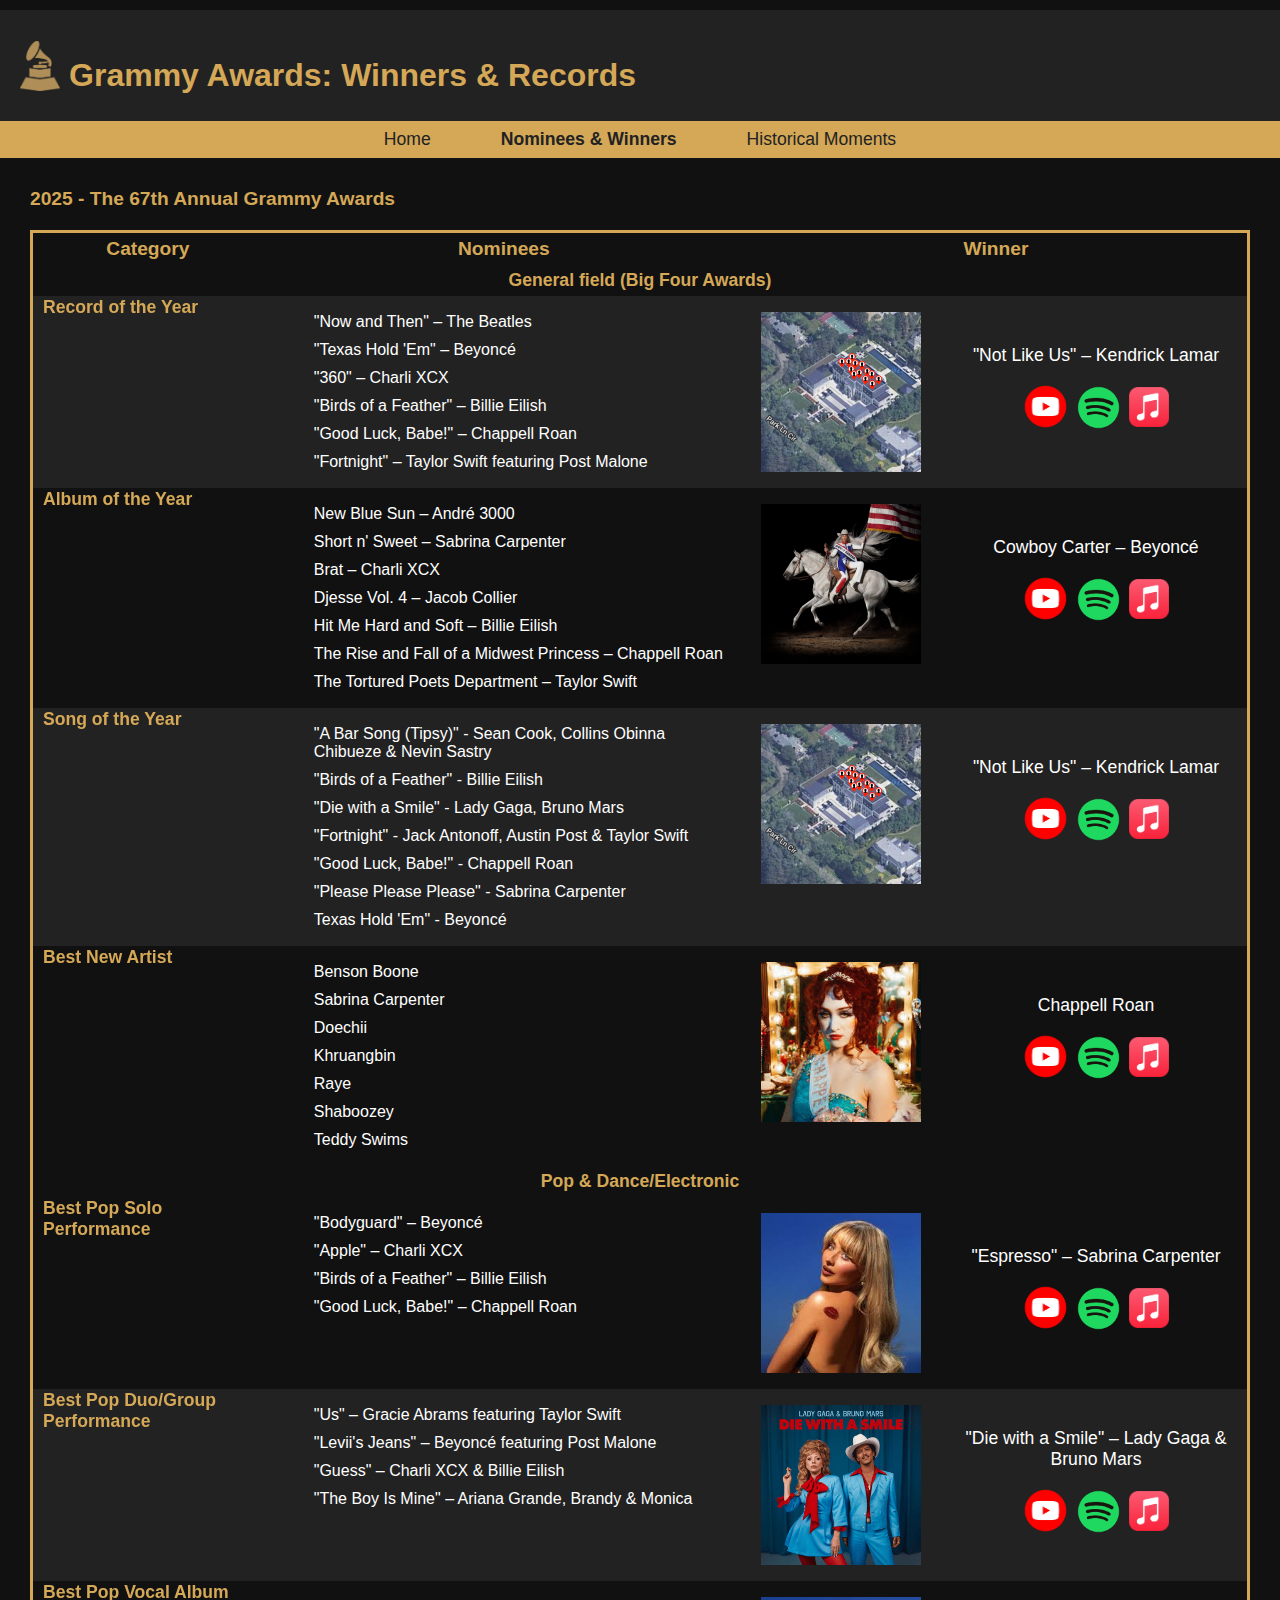
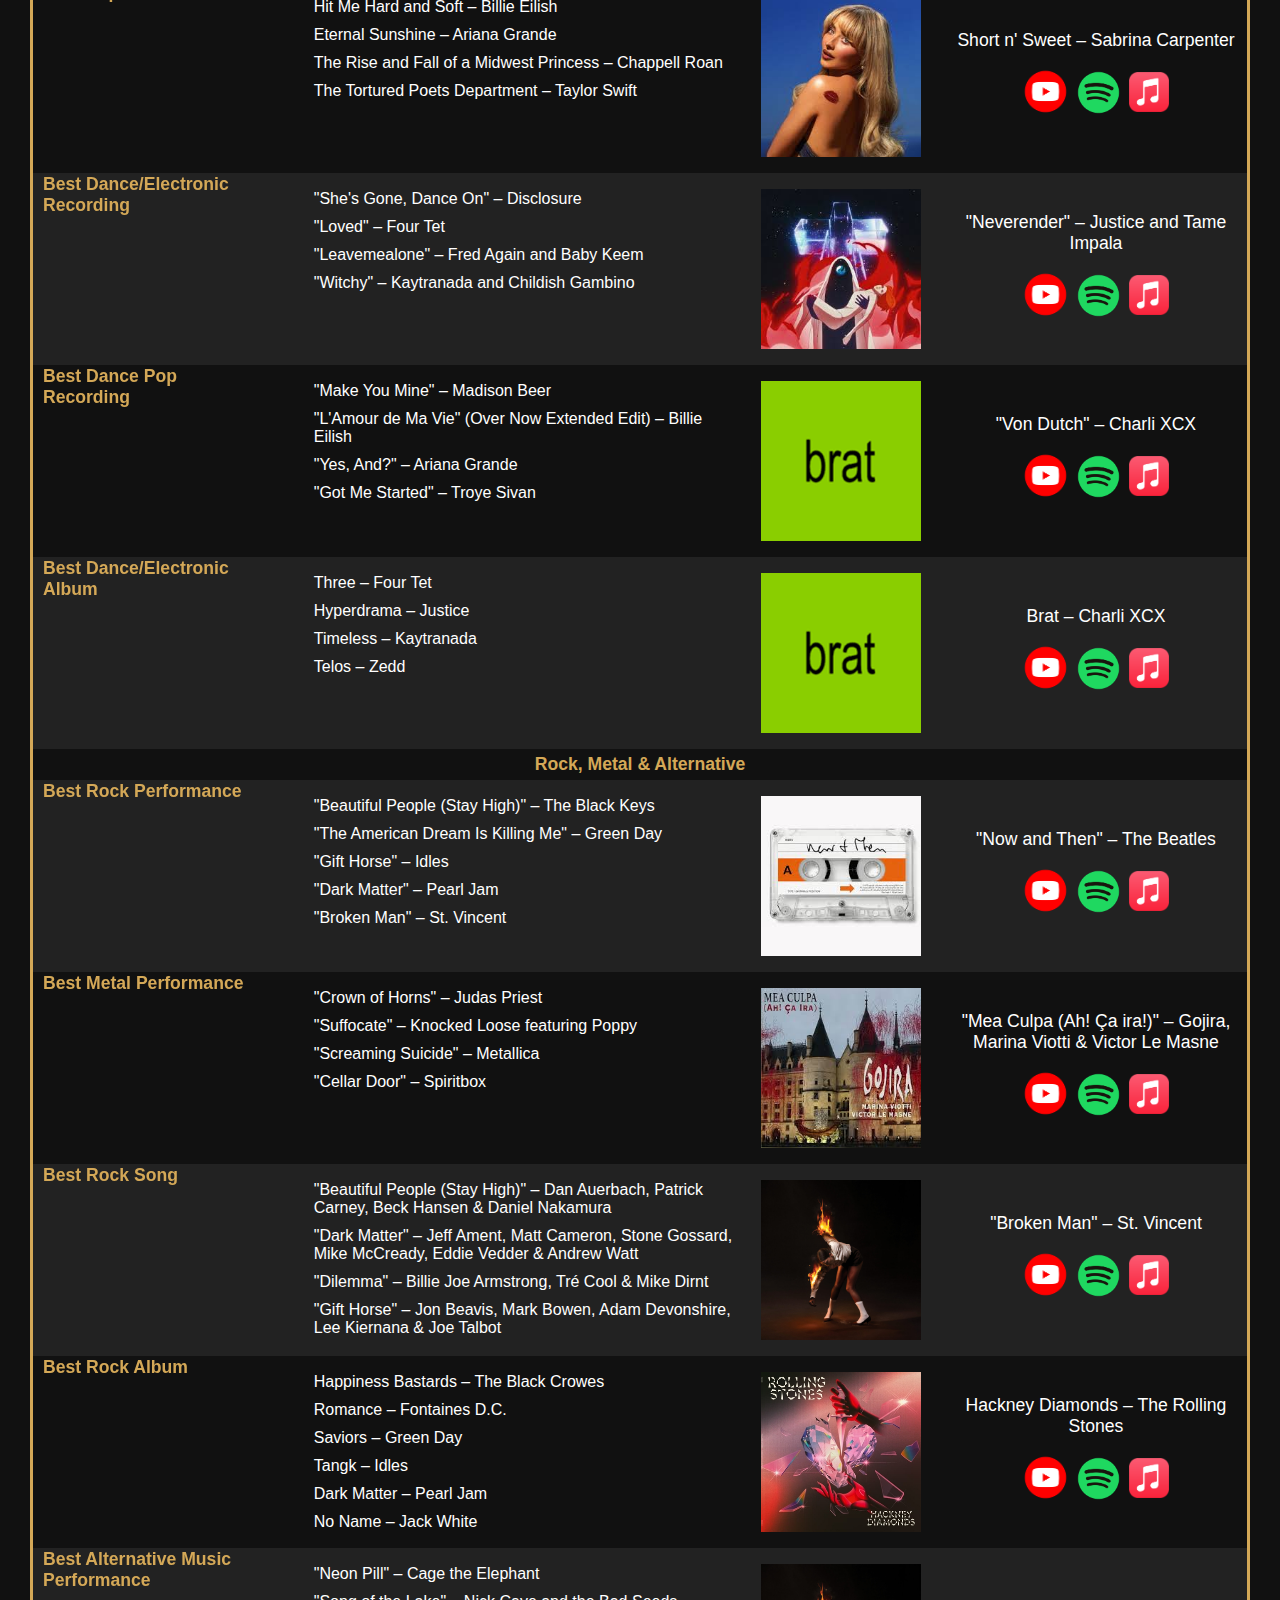
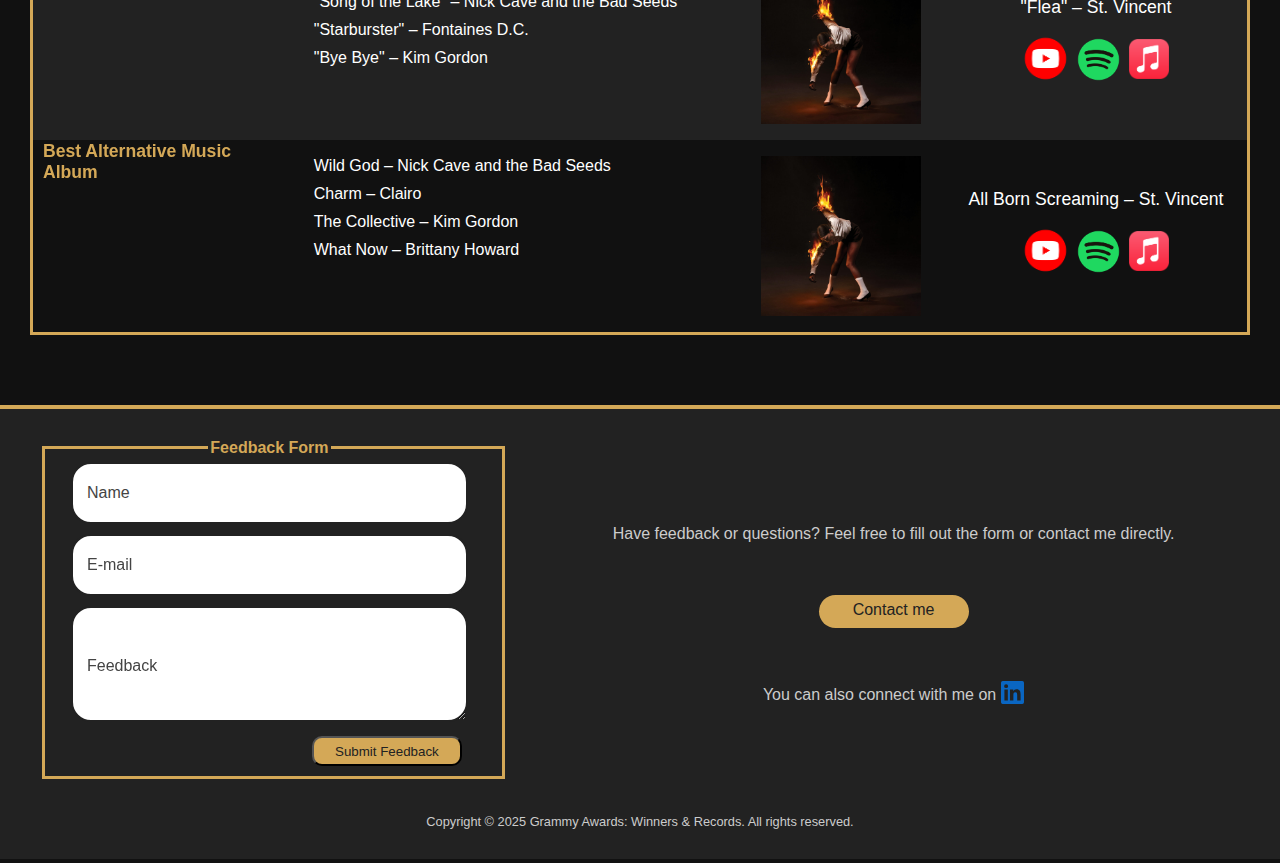
<file: 2025_grammys.html>
<!DOCTYPE html>
<html lang="en">
<head>
    <meta charset="UTF-8">
    <meta name="viewport" content="width=device-width, initial-scale=1.0">
    <meta name="author" content="Alexis Sammut">
    <meta name="description" content="Explore the Nominees and Winners of the 67th Annual Grammy Awards">
    <meta name="keywords" content="Grammy nominees, music awards, best new artist, song of the year, music awards, album of the year, 2025, 67th Annual Grammy Awards">
    <meta property="og:title" content="Grammy Awards: 2025 Nominees &amp; Winners">
    <title>Grammy Awards: 2025 Nominees &amp; Winners</title>
    <link rel="stylesheet" href="style.css">
    <link rel="icon" type="image/x-icon" href="Images/favicon.ico">
</head>

<body>
<div class="full-width">

    <header>
        <a href="index.html">
            <h1><img src="Images/grammy.png" alt="Grammy Awards official logo" height="50"> Grammy Awards: Winners &amp; Records</h1>
        </a>
        </header>

<nav>
    <ul>
        <li><a href="index.html">Home</a></li>
        <li><strong><a href="#">Nominees &amp; Winners</a></strong>
            <ul class="submenu">
            <li><a href="2024_grammys.html">2024</a></li>
            <li><strong>2025</strong></li>
        </ul>
    </li>
        <li><a href="historical_moments.html"> Historical Moments </a></li>
    </ul>
</nav>
<main>
    <div class="rotate-message"> This table looks better in landscape mode! Try rotating your device.</div>
    <div class="smaller-screen">
    <table>
        <caption>2025 - The 67th Annual Grammy Awards</caption>
        <thead>
        <tr>
            <th class="header" scope="col">Category</th>
            <th class="header" scope="col">Nominees</th>
            <th class="header" scope="col">Winner</th>
        </tr>
        </thead>
        <tbody>
        <tr>
            <th class="subheader" scope="colgroup" colspan="3">General field (Big Four Awards)</th>
        </tr>
        <tr>
            <td class="rowheader"><span class="rowheader">Record of the Year</span></td>
            <td>
                <ul>
                    <li>"Now and Then" – The Beatles</li>
                    <li>"Texas Hold 'Em" – Beyoncé</li>
                    <li>"360" – Charli XCX</li>
                    <li>"Birds of a Feather" – Billie Eilish</li>
                    <li>"Good Luck, Babe!" – Chappell Roan</li>
                    <li>"Fortnight" – Taylor Swift featuring Post Malone</li>
                </ul>
            </td>
        <td class="winner">
            <img class="cover" src="Images/kendrick_lamar_not_like_us.jpeg" alt="Song cover of Not Like Us by Kendrick Lamar" height="160" width="160">
            <div class="title">"Not Like Us" – Kendrick Lamar</div>
            <div class="links">
                <a href="https://www.youtube.com/watch?v=H58vbez_m4E" target="_blank"><img class="youtube" src="Images/youtube.png" alt="Youtube logo" height="55" width="55"></a>
                <a href="https://open.spotify.com/track/6ZWalyzfVcNCc1XwKnnyyn?autoplay=true" target="_blank"><img class="spotify" src="Images/spotify.png" alt="Spotify logo" height="43" width="43"></a>
                <a href="https://music.apple.com/ie/album/not-like-us/1744776162?i=1744776167" target="_blank"><img class="apple_music" src="Images/apple_music.png" alt="Apple Music logo" height="50" width="50"></a>
            </div>
        </td>
        </tr>
        <tr>
            <td class="rowheader"><span class="rowheader">Album of the Year</span></td>
            <td>
                <ul>
                    <li>New Blue Sun – André 3000</li>
                    <li>Short n' Sweet – Sabrina Carpenter</li>
                    <li>Brat – Charli XCX</li>
                    <li>Djesse Vol. 4 – Jacob Collier</li>
                    <li>Hit Me Hard and Soft – Billie Eilish</li>
                    <li>The Rise and Fall of a Midwest Princess – Chappell Roan</li>
                    <li>The Tortured Poets Department – Taylor Swift</li>
                </ul>
                </td>
            <td class="winner">
                <img class="cover" src="Images/Beyonce_Cowboy_Carter.webp" alt="Album cover of Cowboy Carter by Beyoncé" height="160" width="160">
                <div class="title">Cowboy Carter – Beyoncé</div>
                <div class="links">
                    <a href="https://www.youtube.com/watch?v=vp3BSjJdyow&list=OLAK5uy_lirsolI4HUPN3Uvmxylc6v1wlR5OXUONQ" target="_blank"><img class="youtube" src="Images/youtube.png" alt="Youtube logo" height="55" width="55"></a>
                    <a href="https://open.spotify.com/album/6BzxX6zkDsYKFJ04ziU5xQ?autoplay=true" target="_blank"><img class="spotify" src="Images/spotify.png" alt="Spotify logo" height="43" width="43"></a>
                    <a href="https://music.apple.com/ie/album/cowboy-carter/1738363766" target="_blank"><img class="apple_music" src="Images/apple_music.png" alt="Apple Music logo" height="50" width="50"></a>
                </div>
            </td>
        </tr>
        <tr>
            <td class="rowheader"><span class="rowheader">Song of the Year</span></td>
            <td>
                <ul>
                    <li>"A Bar Song (Tipsy)" - Sean Cook, Collins Obinna Chibueze &amp; Nevin Sastry</li>
                    <li>"Birds of a Feather" - Billie Eilish</li>
                    <li>"Die with a Smile" - Lady Gaga, Bruno Mars</li>
                    <li>"Fortnight" - Jack Antonoff, Austin Post &amp; Taylor Swift</li>
                    <li>"Good Luck, Babe!" - Chappell Roan</li>
                    <li>"Please Please Please" - Sabrina Carpenter</li>
                    <li>Texas Hold 'Em" - Beyoncé</li>
                </ul>
                </td>
            <td class="winner">
                <img class="cover" src="Images/kendrick_lamar_not_like_us.jpeg" alt="Song cover of Not Like Us by Kendrick Lamar" height="160" width="160">
                <div class="title">"Not Like Us" – Kendrick Lamar</div>
                <div class="links">
                    <a href="https://www.youtube.com/watch?v=H58vbez_m4E" target="_blank"><img class="youtube" src="Images/youtube.png" alt="Youtube logo" height="55" width="55"></a>
                    <a href="https://open.spotify.com/track/6ZWalyzfVcNCc1XwKnnyyn?autoplay=true" target="_blank"><img class="spotify" src="Images/spotify.png" alt="Spotify logo" height="43" width="43"></a>
                    <a href="https://music.apple.com/ie/album/not-like-us/1744776162?i=1744776167" target="_blank"><img class="apple_music" src="Images/apple_music.png" alt="Apple Music logo" height="50" width="50"></a>
                </div>
            </td>
        </tr>
        <tr>
            <td class="rowheader" ><span class="rowheader">Best New Artist</span></td>
            <td>
                <ul>
                    <li>Benson Boone</li>
                    <li>Sabrina Carpenter</li>
                    <li>Doechii</li>
                    <li>Khruangbin</li>
                    <li>Raye</li>
                    <li>Shaboozey</li>
                    <li>Teddy Swims</li>
                </ul>
            </td>
            <td class="winner">
                <img class="cover" src="Images/chappell_roan.jpeg" alt="Chappell Roan smiling" height="160" width="160">
                <div class="title">Chappell Roan</div>
                <div class="links">
                    <a href="https://www.youtube.com/channel/UCTKTRVaWrythRIGNfZYBp2A?feature=gws_kp_artist&feature=gws_kp_artist" target="_blank"><img class="youtube" src="Images/youtube.png" alt="Youtube logo" height="55" width="55"></a>
                    <a href="https://open.spotify.com/artist/7GlBOeep6PqTfFi59PTUUN?autoplay=true" target="_blank"><img class="spotify" src="Images/spotify.png" alt="Spotify logo" height="43" width="43"></a>
                    <a href="https://music.apple.com/ie/artist/chappell-roan/1264818718" target="_blank"><img class="apple_music" src="Images/apple_music.png" alt="Apple Music logo" height="50" width="50"></a>
                </div>
            </td>
        </tr>
        <tr>
            <th class="subheader" scope="colgroup" colspan="3">Pop &amp; Dance/Electronic</th>
        </tr>
        <tr>
            <td class="rowheader" ><span class="rowheader">Best Pop Solo Performance</span></td>
            <td>
                <ul>
                    <li>"Bodyguard" – Beyoncé</li>
                    <li>"Apple" – Charli XCX</li>
                    <li>"Birds of a Feather" – Billie Eilish</li>
                    <li>"Good Luck, Babe!" – Chappell Roan</li>
                </ul>
            </td>
            <td class="winner">
                <img class="cover" src="Images/sabrina_carpenter.jpeg" alt="Album cover of Short n' Sweet by Sabrina Carpenter" height="160" width="160">
                <div class="title">"Espresso" – Sabrina Carpenter</div>
                <div class="links">
                    <a href="https://www.youtube.com/watch?v=eVli-tstM5E" target="_blank"><img class="youtube" src="Images/youtube.png" alt="Youtube logo" height="55" width="55"></a>
                    <a href="https://open.spotify.com/track/2qSkIjg1o9h3YT9RAgYN75?autoplay=true" target="_blank"><img class="spotify" src="Images/spotify.png" alt="Spotify logo" height="43" width="43"></a>
                    <a href="https://music.apple.com/ie/album/espresso/1740212432?i=1740212434" target="_blank"><img class="apple_music" src="Images/apple_music.png" alt="Apple Music logo" height="50" width="50"></a>
                </div>
            </td>
        </tr>
        <tr>
            <td class="rowheader"><span class="rowheader">Best Pop Duo/Group Performance</span></td>
            <td>
                <ul>
                    <li>"Us" – Gracie Abrams featuring Taylor Swift</li>
                    <li>"Levii's Jeans" – Beyoncé featuring Post Malone</li>
                    <li>"Guess" – Charli XCX &amp; Billie Eilish</li>
                    <li>"The Boy Is Mine" – Ariana Grande, Brandy &amp; Monica</li>
                </ul>
            </td>
            <td class="winner">
                <img class="cover" src="Images/Gaga_Mars_Die_with_a_Smile.png" alt="Song cover of Die With a Smile by Lady Gaga and Bruno Mars" height="160" width="160">
                <div class="title">"Die with a Smile" – Lady Gaga &amp; Bruno Mars</div>
                <div class="links">
                    <a href="https://www.youtube.com/watch?v=kPa7bsKwL-c" target="_blank"><img class="youtube" src="Images/youtube.png" alt="Youtube logo" height="55" width="55"></a>
                    <a href="https://open.spotify.com/track/2plbrEY59IikOBgBGLjaoe?autoplay=true" target="_blank"><img class="spotify" src="Images/spotify.png" alt="Spotify logo" height="43" width="43"></a>
                    <a href="https://music.apple.com/ie/album/die-with-a-smile/1776932975?i=1776932982" target="_blank"><img class="apple_music" src="Images/apple_music.png" alt="Apple Music logo" height="50" width="50"></a>
                </div>
            </td>
        </tr>
        <tr>
            <td class="rowheader"><span class="rowheader">Best Pop Vocal Album</span></td>
            <td>
                <ul>
                    <li>Hit Me Hard and Soft – Billie Eilish</li>
                    <li>Eternal Sunshine – Ariana Grande</li>
                    <li>The Rise and Fall of a Midwest Princess – Chappell Roan</li>
                    <li>The Tortured Poets Department – Taylor Swift</li>
                </ul>
            </td>
            <td class="winner">
                <img class="cover" src="Images/sabrina_carpenter.jpeg" alt="Album cover of Short n' Sweet by Sabrina Carpenter" height="160" width="160">
                <div class="title">Short n' Sweet – Sabrina Carpenter</div>
                <div class="links">
                    <a href="https://www.youtube.com/playlist?list=PLxA687tYuMWhAshOEK3Z5kOyZYbN0SCv1" target="_blank"><img class="youtube" src="Images/youtube.png" alt="Youtube logo" height="55" width="55"></a>
                    <a href="https://open.spotify.com/album/3iPSVi54hsacKKl1xIR2eH?autoplay=true" target="_blank"><img class="spotify" src="Images/spotify.png" alt="Spotify logo" height="43" width="43"></a>
                    <a href="https://music.apple.com/ie/album/short-n-sweet/1750307020" target="_blank"><img class="apple_music" src="Images/apple_music.png" alt="Apple Music logo" height="50" width="50"></a>
                </div>
            </td>
        </tr>
        <tr>
            <td class="rowheader"><span class="rowheader">Best Dance/Electronic Recording</span></td>
            <td>
                <ul>
                    <li>"She's Gone, Dance On" – Disclosure</li>
                    <li>"Loved" – Four Tet</li>
                    <li>"Leavemealone" – Fred Again and Baby Keem</li>
                    <li>"Witchy" – Kaytranada and Childish Gambino</li>
                </ul>
            </td>
            <td class="winner">
                <img class="cover" src="Images/tame_impala_neverender.jpeg" alt="Song cover of Neverender by Justice and Tame Impala" height="160" width="160">
                <div class="title">"Neverender" – Justice and Tame Impala</div>
                <div class="links">
                    <a href="https://www.youtube.com/watch?v=E7FU_mqhFGk" target="_blank"><img class="youtube" src="Images/youtube.png" alt="Youtube logo" height="55" width="55"></a>
                    <a href="https://open.spotify.com/track/3aQ9MHkMeL7Yu7jpyF62xn?autoplay=true" target="_blank"><img class="spotify" src="Images/spotify.png" alt="Spotify logo" height="43" width="43"></a>
                    <a href="https://music.apple.com/ie/album/neverender/1724935208?i=1724935211" target="_blank"><img class="apple_music" src="Images/apple_music.png" alt="Apple Music logo" height="50" width="50"></a>
                </div>
            </td>
        </tr>
        <tr>
            <td class="rowheader"><span class="rowheader">Best Dance Pop Recording</span></td>
            <td>
                <ul>
                    <li>"Make You Mine" – Madison Beer</li>
                    <li>"L'Amour de Ma Vie" (Over Now Extended Edit) – Billie Eilish</li>
                    <li>"Yes, And?" – Ariana Grande</li>
                    <li>"Got Me Started" – Troye Sivan</li>
                </ul>
            </td>
            <td class="winner">
                <img class="cover" src="Images/charli_xcx_brat.png" alt="Album cover of Brat by Charli XCX" height="160" width="160">
                <div class="title">"Von Dutch" – Charli XCX</div>
                <div class="links">
                    <a href="https://www.youtube.com/watch?v=cwZ1L_0QLjw" target="_blank"><img class="youtube" src="Images/youtube.png" alt="Youtube logo" height="55" width="55"></a>
                    <a href="https://open.spotify.com/track/01TnMXIy7mJJQ7E8uy937N?autoplay=true" target="_blank"><img class="spotify" src="Images/spotify.png" alt="Spotify logo" height="43" width="43"></a>
                    <a href="https://music.apple.com/ie/album/von-dutch/1739079974?i=1739080354" target="_blank"><img class="apple_music" src="Images/apple_music.png" alt="Apple Music logo" height="50" width="50"></a>
                </div>
            </td>
        </tr>
        <tr>
            <td class="rowheader"><span class="rowheader">Best Dance/Electronic Album</span></td>
            <td>
                <ul>
                    <li>Three – Four Tet</li>
                    <li>Hyperdrama – Justice</li>
                    <li>Timeless – Kaytranada</li>
                    <li>Telos – Zedd</li>
                </ul>
            </td>
            <td class="winner">
                <img class="cover" src="Images/charli_xcx_brat.png" alt="Album cover of Brat by Charli XCX" height="160" width="160">
                <div class="title">Brat – Charli XCX</div>
                <div class="links">
                    <a href="https://www.youtube.com/playlist?list=PLxA687tYuMWhCPUY91XZo1tCPYP3359VP" target="_blank"><img class="youtube" src="Images/youtube.png" alt="Youtube logo" height="55" width="55"></a>
                    <a href="https://open.spotify.com/album/2lIZef4lzdvZkiiCzvPKj7?autoplay=true" target="_blank"><img class="spotify" src="Images/spotify.png" alt="Spotify logo" height="43" width="43"></a>
                    <a href="https://music.apple.com/ie/album/brat/1739079974" target="_blank"><img class="apple_music" src="Images/apple_music.png" alt="Apple Music logo" height="50" width="50"></a>
                </div></td>
        </tr>
        <tr>
            <th class="subheader" scope="colgroup" colspan="3">Rock, Metal &amp; Alternative</th>
        </tr>
        <tr>
            <td class="rowheader" ><span class="rowheader">Best Rock Performance</span></td>
            <td>
                <ul>
                    <li>"Beautiful People (Stay High)" – The Black Keys</li>
                    <li>"The American Dream Is Killing Me" – Green Day</li>
                    <li>"Gift Horse" – Idles</li>
                    <li>"Dark Matter" – Pearl Jam</li>
                    <li>"Broken Man" – St. Vincent</li>
                </ul>
            </td>
            <td class="winner">
                <img class="cover" src="Images/beatles_now_and_then.jpeg" alt="Song cover of Now and Then by The Beatles" height="160" width="160">
                <div class="title">"Now and Then" – The Beatles</div>
                <div class="links">
                    <a href="https://www.youtube.com/watch?v=Opxhh9Oh3rg" target="_blank"><img class="youtube" src="Images/youtube.png" alt="Youtube logo" height="55" width="55"></a>
                    <a href="https://open.spotify.com/track/4vziJcnB2Qyi9o4nIRUeN7?autoplay=true" target="_blank"><img class="spotify" src="Images/spotify.png" alt="Spotify logo" height="43" width="43"></a>
                    <a href="https://music.apple.com/ie/album/now-and-then/1713197371?i=1713197541" target="_blank"><img class="apple_music" src="Images/apple_music.png" alt="Apple Music logo" height="50" width="50"></a>
                </div>
            </td>
        </tr>
        <tr>
            <td class="rowheader"><span class="rowheader">Best Metal Performance</span></td>
            <td>
                <ul>
                    <li>"Crown of Horns" – Judas Priest</li>
                    <li>"Suffocate" – Knocked Loose featuring Poppy</li>
                    <li>"Screaming Suicide" – Metallica</li>
                    <li>"Cellar Door" – Spiritbox</li>
                </ul>
            </td>
            <td class="winner">
                <img class="cover" src="Images/mea_culpa.jpeg" alt="Song cover of Mea Culpa (Ah! Ça ira!) by Gojira, Marina Viotti &amp; Victor Le Masne" height="160" width="160">
                <div class="title">"Mea Culpa (Ah! Ça ira!)" – Gojira, Marina Viotti &amp; Victor Le Masne</div>
                <div class="links">
                    <a href="https://www.youtube.com/watch?v=5hTMYk7orHw" target="_blank"><img class="youtube" src="Images/youtube.png" alt="Youtube logo" height="55" width="55"></a>
                    <a href="https://open.spotify.com/track/4AFjPeecGnS3999PV5iOSK?autoplay=true" target="_blank"><img class="spotify" src="Images/spotify.png" alt="Spotify logo" height="43" width="43"></a>
                    <a href="https://music.apple.com/ie/album/mea-culpa-ah-%C3%A7a-ira/1765327353?i=1765327354" target="_blank"><img class="apple_music" src="Images/apple_music.png" alt="Apple Music logo" height="50" width="50"></a>
                </div>
            </td>
        </tr>
        <tr>
            <td class="rowheader" ><span class="rowheader">Best Rock Song</span></td>
            <td>
                <ul>
                    <li>"Beautiful People (Stay High)" – Dan Auerbach, Patrick Carney, Beck Hansen &amp; Daniel Nakamura</li>
                    <li>"Dark Matter" – Jeff Ament, Matt Cameron, Stone Gossard, Mike McCready, Eddie Vedder &amp; Andrew Watt</li>
                    <li>"Dilemma" – Billie Joe Armstrong, Tré Cool &amp; Mike Dirnt</li>
                    <li>"Gift Horse" – Jon Beavis, Mark Bowen, Adam Devonshire, Lee Kiernana &amp; Joe Talbot</li>
                </ul>
            </td>
            <td class="winner">
                <img class="cover" src="Images/annie_clark_broken_man.jpg" alt="Song cover of Broken Man by St. Vincent" height="160" width="160">
                <div class="title">"Broken Man" – St. Vincent</div>
                <div class="links">
                    <a href="https://www.youtube.com/watch?v=RYJxPg6quL4" target="_blank"><img class="youtube" src="Images/youtube.png" alt="Youtube logo" height="55" width="55"></a>
                    <a href="https://open.spotify.com/track/1kgLXgHrXecZyRCDROfAPb?autoplay=true" target="_blank"><img class="spotify" src="Images/spotify.png" alt="Spotify logo" height="43" width="43"></a>
                    <a href="https://music.apple.com/ie/album/broken-man/1729549170?i=1729549180" target="_blank"><img class="apple_music" src="Images/apple_music.png" alt="Apple Music logo" height="50" width="50"></a>
                </div>
            </td>
        </tr>
        <tr>
            <td class="rowheader" ><span class="rowheader">Best Rock Album</span></td>
            <td>
                <ul>
                    <li>Happiness Bastards – The Black Crowes</li>
                    <li>Romance – Fontaines D.C.</li>
                    <li>Saviors – Green Day</li>
                    <li>Tangk – Idles</li>
                    <li>Dark Matter – Pearl Jam</li>
                    <li>No Name – Jack White</li>
                </ul>
            </td>
            <td class="winner">
                <img class="cover" src="Images/hackney_diamonds_rolling_stones.jpg" alt="Album cover of Hackney Diamonds by The Rolling Stones" height="160" width="160">
                <div class="title">Hackney Diamonds – The Rolling Stones</div>
                <div class="links">
                    <a href="http://youtube.com/playlist?list=PLxA687tYuMWjj8CPAs5noVE8LFXEMKabs" target="_blank"><img class="youtube" src="Images/youtube.png" alt="Youtube logo" height="55" width="55"></a>
                    <a href="https://open.spotify.com/album/1AxMcdQRLguJqSZMxvRNdO?autoplay=true" target="_blank"><img class="spotify" src="Images/spotify.png" alt="Spotify logo" height="43" width="43"></a>
                    <a href="https://music.apple.com/ie/album/hackney-diamonds/1704373695" target="_blank"><img class="apple_music" src="Images/apple_music.png" alt="Apple Music logo" height="50" width="50"></a>
                </div>
            </td>
        </tr>
        <tr>
            <td class="rowheader" ><span class="rowheader">Best Alternative Music Performance</span></td>
            <td>
                <ul>
                    <li>"Neon Pill" – Cage the Elephant</li>
                    <li>"Song of the Lake" – Nick Cave and the Bad Seeds</li>
                    <li>"Starburster" – Fontaines D.C.</li>
                    <li>"Bye Bye" – Kim Gordon</li>
                </ul>
            </td>
            <td class="winner">
                <img class="cover" src="Images/annie_clark_broken_man.jpg" alt="Song cover of Broken Man by St. Vincent" height="160" width="160">
                <div class="title">"Flea" – St. Vincent</div>
                <div class="links">
                    <a href="https://www.youtube.com/watch?v=H3ka8mb1h7I" target="_blank"><img class="youtube" src="Images/youtube.png" alt="Youtube logo" height="55" width="55"></a>
                    <a href="https://open.spotify.com/track/28LRSVfLH4wJN8MRsoyr8z?autoplay=true" target="_blank"><img class="spotify" src="Images/spotify.png" alt="Spotify logo" height="43" width="43"></a>
                    <a href="https://music.apple.com/ie/album/flea/1729549170?i=1729549181" target="_blank"><img class="apple_music" src="Images/apple_music.png" alt="Apple Music logo" height="50" width="50"></a>
                </div>
            </td>
        </tr>
        <tr>
            <td class="rowheader" ><span class="rowheader">Best Alternative Music Album</span></td>
            <td>
                <ul>
                    <li>Wild God – Nick Cave and the Bad Seeds</li>
                    <li>Charm – Clairo</li>
                    <li>The Collective – Kim Gordon</li>
                    <li>What Now – Brittany Howard</li>
                </ul>
            </td>
            <td class="winner">
                <img class="cover" src="Images/annie_clark_broken_man.jpg" alt="Song cover of Broken Man by St. Vincent" height="160" width="160">
                <div class="title">All Born Screaming – St. Vincent</div>
                <div class="links">
                    <a href="https://www.youtube.com/playlist?list=PLLUnIpU9Rou5aHDCRmEjzj58tblaQBjLE" target="_blank"><img class="youtube" src="Images/youtube.png" alt="Youtube logo" height="55" width="55"></a>
                    <a href="https://open.spotify.com/album/3nRlJXz5W39luXRto5hc4f?autoplay=true" target="_blank"><img class="spotify" src="Images/spotify.png" alt="Spotify logo" height="43" width="43"></a>
                    <a href="https://music.apple.com/ie/album/all-born-screaming/1729549170" target="_blank"><img class="apple_music" src="Images/apple_music.png" alt="Apple Music logo" height="50" width="50"></a>
                </div>
            </td>
        </tr>
        </tbody>
    </table>
</div>
</main>
<footer>
    <div class="contact">
        <a href="mailto:alexis.sammut26@gmail.com">Contact me</a>
    </div>
    <div class="feedback">
    Have feedback or questions? Feel free to fill out the form or contact me directly.
    </div>
    <div class="linkedin">
       <span>You can also connect with me on</span>
        <a href="https://fr.linkedin.com/in/alexis-sammut-217b22209"
        target="_blank">
             <img class="linkedin"
             src="Images/linkedin.svg"
             alt="linkedin logo"
             height="23"
             width="23">
        </a>
    </div>
    <form class="form">
        <fieldset>
            <legend>Feedback Form</legend>
            <div class="field-container">
                <input type="text" name="name" id="name" placeholder=" ">
                <label for="name">Name</label>
            </div>
            <div class="field-container">
                <input type="email" name="email" id="email" placeholder=" " required>
                <label for="email">E-mail</label>
            </div>
            <div class="field-container">
                <textarea name="feedback" id="feedback" rows="4" placeholder=" " required></textarea>
                <label for="feedback">Feedback</label>
            </div>
            <button type="submit">Submit Feedback</button>
        </fieldset>
    </form>
    <div class="copyright">
    Copyright &copy; 2025 Grammy Awards: Winners &amp; Records. All rights reserved.
    </div>
    </footer>
    </div>
    </body>
    </html>
</file>
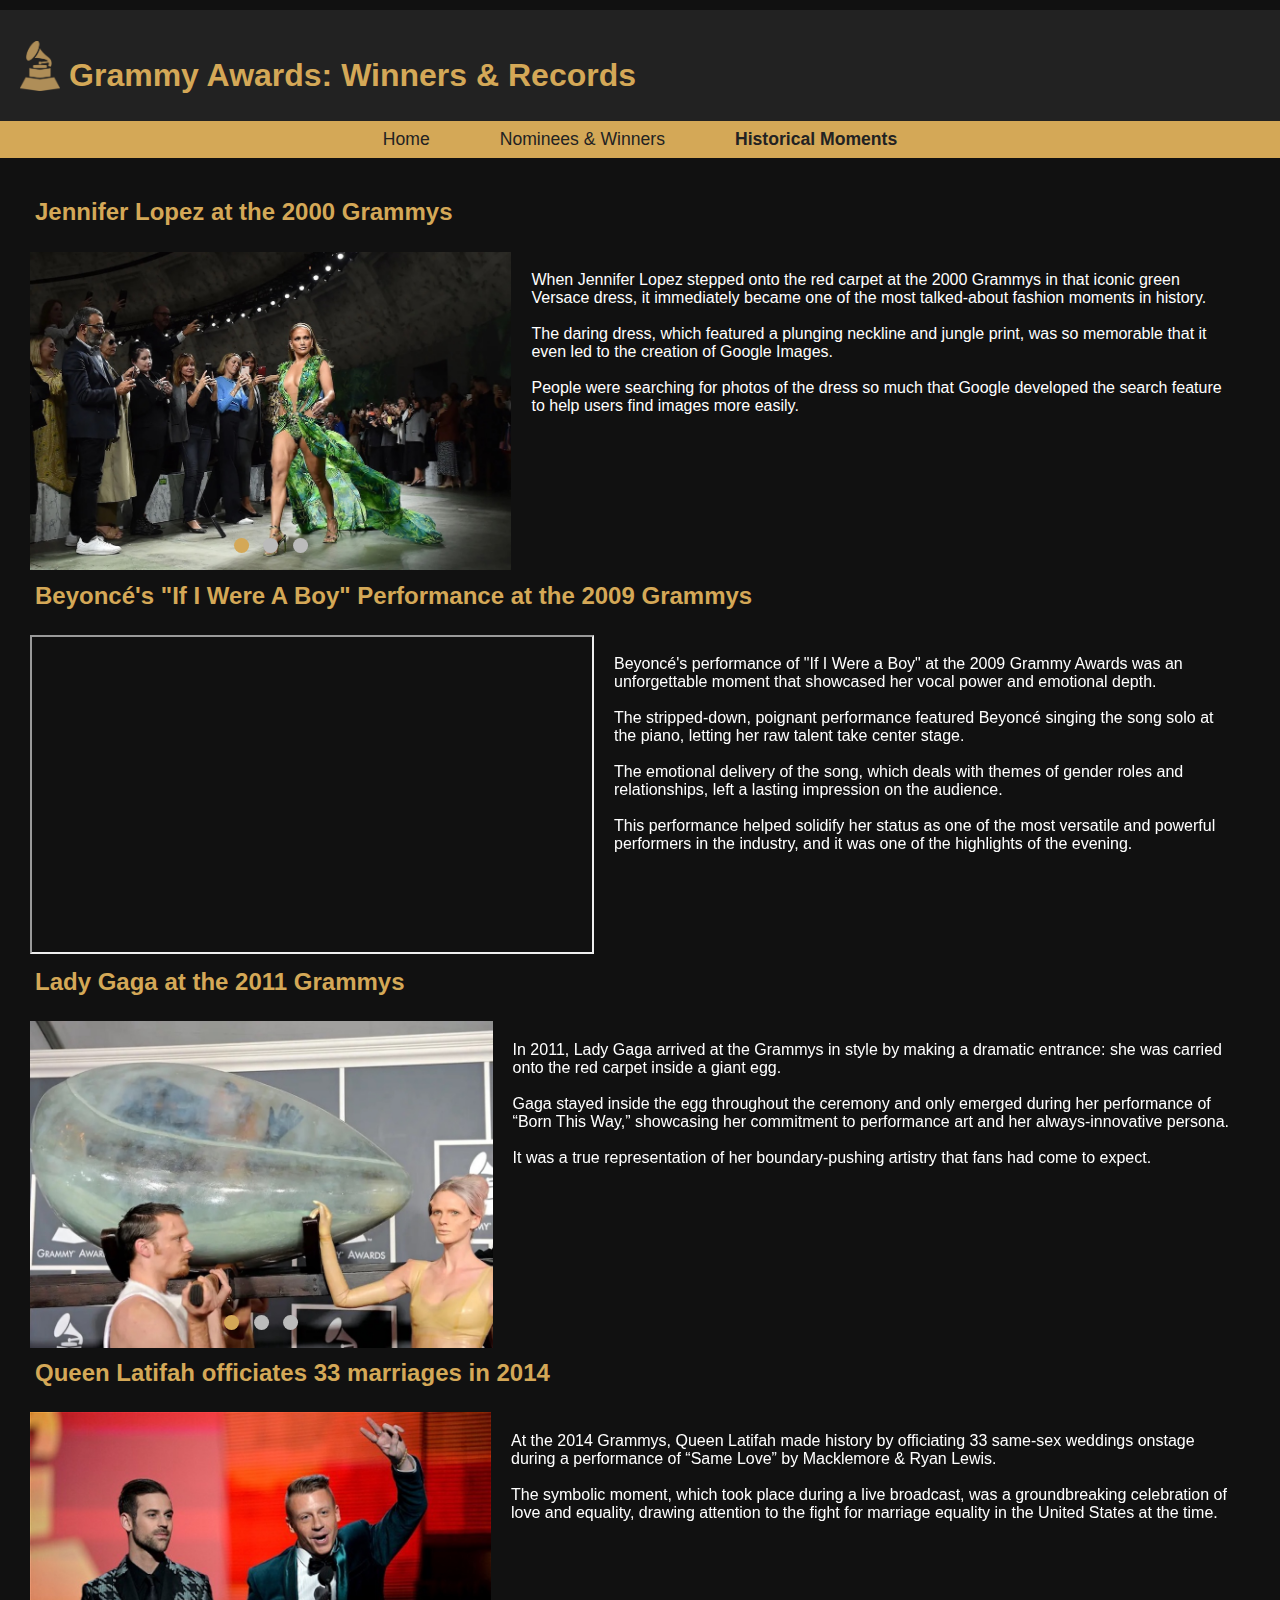
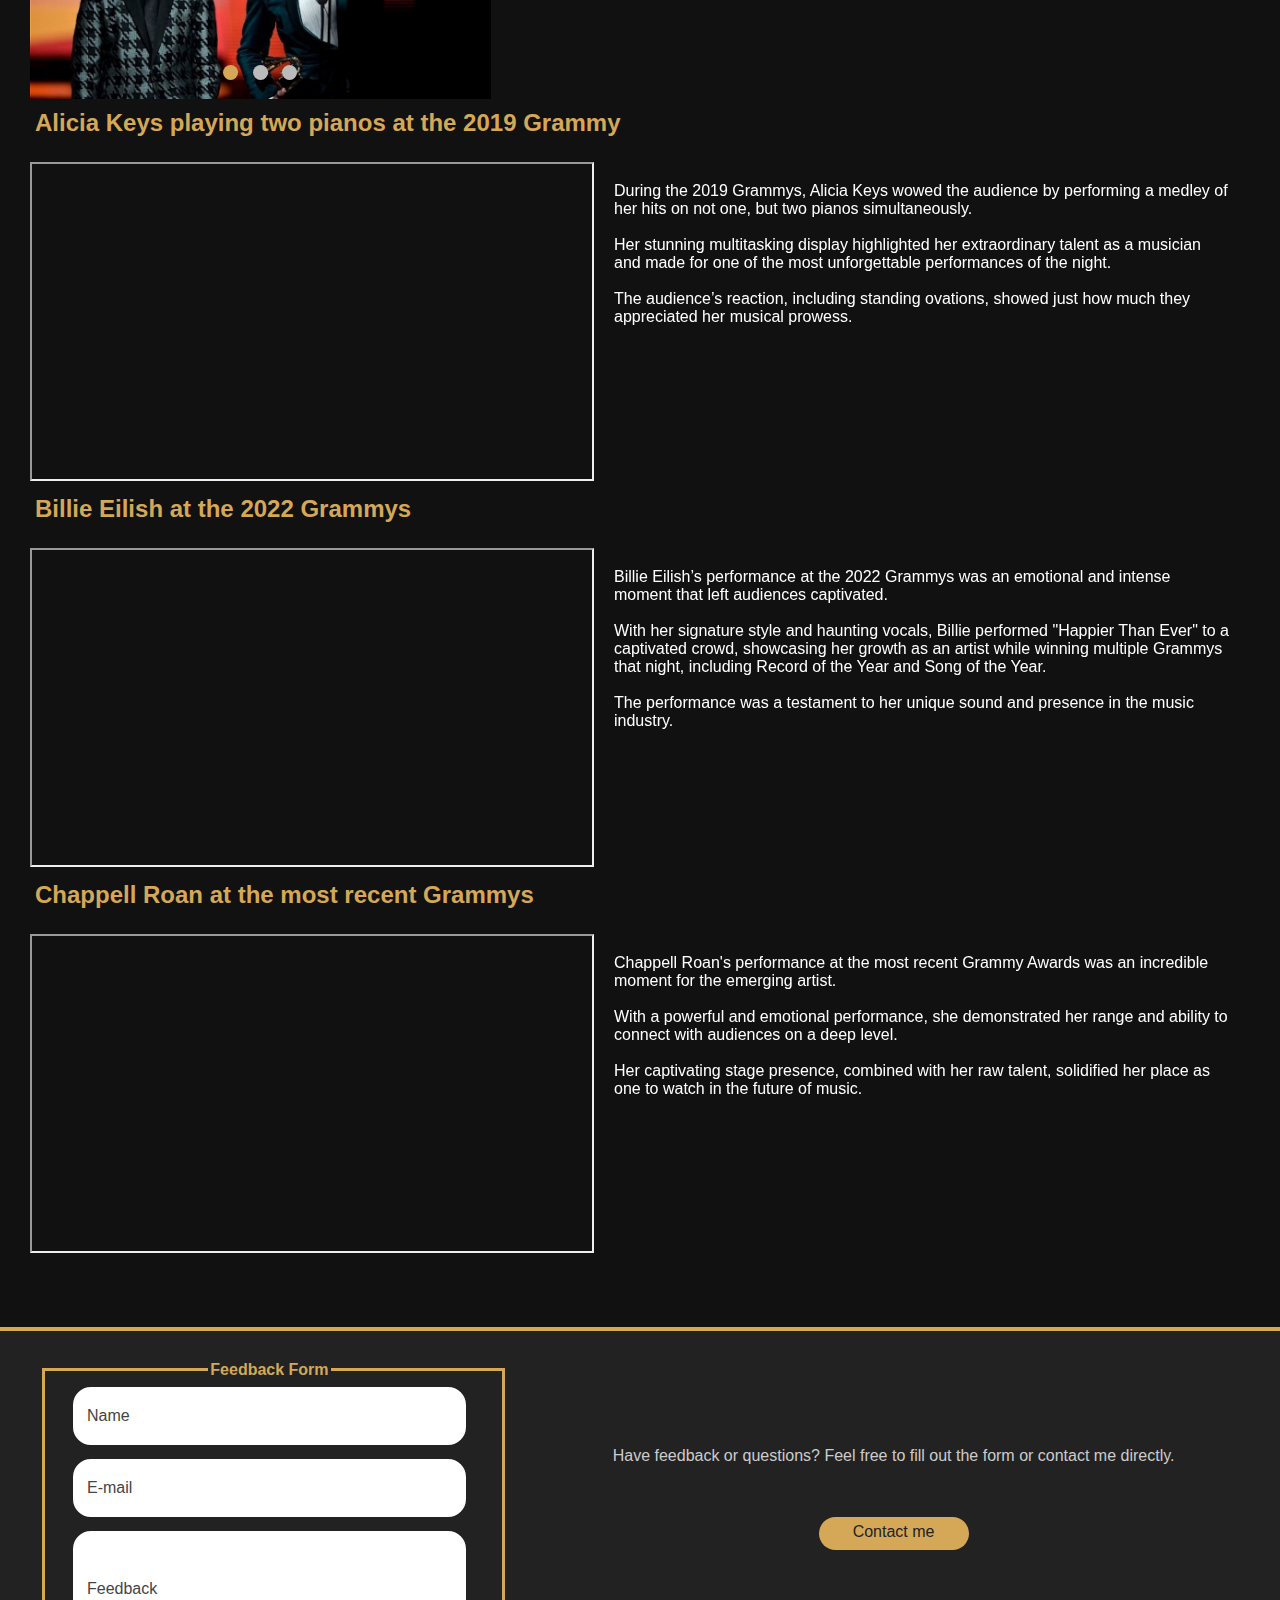
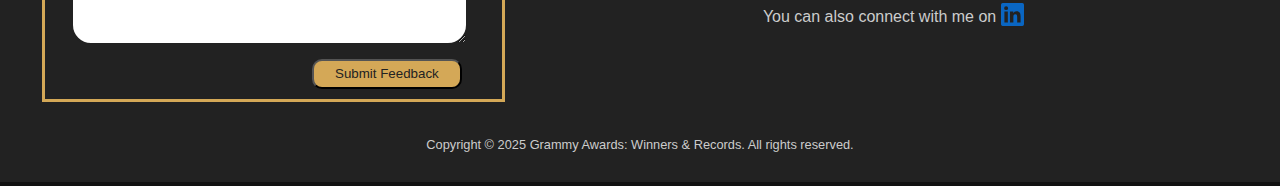
<file: historical_moments.html>
<!DOCTYPE html>
<html lang="en">
<head>
    <meta charset="UTF-8">
    <meta name="viewport" content="width=device-width, initial-scale=1.0">
    <meta name="author" content="Alexis Sammut">
    <meta name="description" content="Relive the most iconic and unforgettable moments in Grammy history.">
    <meta name="keywords" content="Grammy Awards, Grammy history, legendary performances, music award highlights">
    <meta property="og:title" content="Grammy Awards: Historical moments">
    <title>Grammy Awards: Historical moments</title>
    <link rel="stylesheet" href="style.css">
    <link rel="icon" type="image/x-icon" href="Images/favicon.ico">
</head>

<body>
<div class="full-width">
    <header>
        <a href="index.html">
            <h1><img src="Images/grammy.png" alt="Grammy Awards official logo" height="50"> Grammy Awards: Winners &amp; Records</h1>
        </a>
        </header>

<nav>
    <ul>
        <li><a href="index.html">Home</a></li>
        <li><a href="#">Nominees &amp; Winners</a>
            <ul class="submenu">
            <li><a href="2024_grammys.html">2024</a></li>
            <li><a href="2025_grammys.html">2025</a></li>
        </ul>
    </li>
        <li><strong> Historical Moments </strong></li>
    </ul>
</nav>
<aside>
</aside>
<main>
<h2 class="moment-title">Jennifer Lopez at the 2000 Grammys</h2>
<div class="moment">
<div class="carousel">
    <input type="radio" name="slide1" id="slide1-1" checked>
    <input type="radio" name="slide1" id="slide1-2">
    <input type="radio" name="slide1" id="slide1-3">
    <div class="slide-container1">
        <div class="slide">
            <img src="Images/jlo_1.jpeg" alt="Jennifer Lopez walking the catwalk in her iconic green dress with audience taking photos in the background">
        </div>
        <div class="slide">
            <img src="Images/jlo_2.jpg" alt="Close up of Jennifer Lopez walking the catwalk with audience taking photos in the background">
        </div>
        <div class="slide">
            <img src="Images/jlo_3.jpg" alt="Jennifer Lopez fanning her iconic green dress">
        </div>
    </div>
    <div class="navigation">
        <label for="slide1-1" class="label1-1"></label>
        <label for="slide1-2" class="label1-2"></label>
        <label for="slide1-3" class="label1-3"></label>
    </div>
</div>
<p>
    When Jennifer Lopez stepped onto the red carpet at the 2000 Grammys in that iconic green Versace dress, it immediately became one of the most talked-about fashion moments in history.
    <br>
    <br>
    The daring dress, which featured a plunging neckline and jungle print, was so memorable that it even led to the creation of Google Images.
    <br>
    <br>
    People were searching for photos of the dress so much that Google developed the search feature to help users find images more easily.
</p>
</div>
<h2 class="moment-title">Beyoncé's "If I Were A Boy" Performance at the 2009 Grammys</h2>
<div class="moment">
<div class="ytb-video">
    <iframe  src="https://www.youtube.com/embed/UqzKEMqKwf0?si=wRLcqrqV3zKNrCG2" title="YouTube video player" allow="accelerometer; autoplay; clipboard-write; encrypted-media; gyroscope; picture-in-picture; web-share" referrerpolicy="strict-origin-when-cross-origin" allowfullscreen></iframe>
</div>
<p>
    Beyoncé's performance of "If I Were a Boy" at the 2009 Grammy Awards was an unforgettable moment that showcased her vocal power and emotional depth.
    <br>
    <br>
    The stripped-down, poignant performance featured Beyoncé singing the song solo at the piano, letting her raw talent take center stage.
    <br>
    <br>
    The emotional delivery of the song, which deals with themes of gender roles and relationships, left a lasting impression on the audience.
    <br>
    <br>
    This performance helped solidify her status as one of the most versatile and powerful performers in the industry, and it was one of the highlights of the evening.
</p>
</div>
<h2 class="moment-title"> Lady Gaga at the 2011 Grammys</h2>
<div class="moment">
    <div class="carousel">
        <input type="radio" name="slide2" id="slide2-1" checked>
        <input type="radio" name="slide2" id="slide2-2">
        <input type="radio" name="slide2" id="slide2-3">
        <div class="slide-container2">
            <div class="slide">
                <img src="Images/lady_gaga_1.jpeg" alt="Lady Gaga arriving in the Grammys in an human size egg held by two people">
            </div>
            <div class="slide">
                <img src="Images/lady_gaga_2.jpg" alt="Lady Gaga emerging out of the egg at the Grammys">
            </div>
            <div class="slide">
                <img src="Images/lady_gaga_3.jpeg" alt="Lady Gaga just out of the egg she arrived in at the Grammys">
            </div>
        </div>
        <div class="navigation">
            <label for="slide2-1" class="label2-1"></label>
            <label for="slide2-2" class="label2-2"></label>
            <label for="slide2-3" class="label2-3"></label>
        </div>
    </div>
<p>
    In 2011, Lady Gaga arrived at the Grammys in style by making a dramatic entrance: she was carried onto the red carpet inside a giant egg.
    <br>
    <br>
    Gaga stayed inside the egg throughout the ceremony and only emerged during her performance of “Born This Way,” showcasing her commitment to performance art and her always-innovative persona.
    <br>
    <br>
    It was a true representation of her boundary-pushing artistry that fans had come to expect.
</p>
</div>
<h2 class="moment-title">Queen Latifah officiates 33 marriages in 2014</h2>
<div class="moment">
    <div class="carousel">
        <input type="radio" name="slide3" id="slide3-1" checked>
        <input type="radio" name="slide3" id="slide3-2">
        <input type="radio" name="slide3" id="slide3-3">
        <div class="slide-container3">
            <div class="slide">
                <img src="Images/queen_latifah_1.jpg" alt="Macklemore holding his Grammy trophee doing a speech next to Ryan Lewis">
            </div>
            <div class="slide">
                <img src="Images/queen_latifah_2.jpeg" alt="Macklemore, Ryan Lewis, Madonna and Queen Latifah Celebrate 'Same Love' at 2014 Grammys">
            </div>
            <div class="slide">
                <img src="Images/queen_latifah_3.jpeg" alt="Audience members participate in a same sex wedding during a performance of 'Same Love'">
            </div>
        </div>
        <div class="navigation">
            <label for="slide3-1" class="label3-1"></label>
            <label for="slide3-2" class="label3-2"></label>
            <label for="slide3-3" class="label3-3"></label>
        </div>
    </div>
<p>
    At the 2014 Grammys, Queen Latifah made history by officiating 33 same-sex weddings onstage during a performance of “Same Love” by Macklemore &amp; Ryan Lewis.
    <br>
    <br>
    The symbolic moment, which took place during a live broadcast, was a groundbreaking celebration of love and equality, drawing attention to the fight for marriage equality in the United States at the time.
</p>
</div>
<h2 class="moment-title">Alicia Keys playing two pianos at the 2019 Grammy</h2>
<div class="moment">
<div class="ytb-video">
    <iframe  src="https://www.youtube.com/embed/bepnqVaGVpc?si=7Wcp1aYKQt7R7Eqa" title="YouTube video player"  allow="accelerometer; autoplay; clipboard-write; encrypted-media; gyroscope; picture-in-picture; web-share" referrerpolicy="strict-origin-when-cross-origin" allowfullscreen></iframe>
</div>
<p>
    During the 2019 Grammys, Alicia Keys wowed the audience by performing a medley of her hits on not one, but two pianos simultaneously.
    <br>
    <br>
    Her stunning multitasking display highlighted her extraordinary talent as a musician and made for one of the most unforgettable performances of the night.
    <br>
    <br>
    The audience’s reaction, including standing ovations, showed just how much they appreciated her musical prowess.
</p>
</div>
<h2 class="moment-title">Billie Eilish at the 2022 Grammys</h2>
<div class="moment">
<div class="ytb-video">
    <iframe  src="https://www.youtube.com/embed/H_hgw-V-wBI?si=FAK-TYSDjHuHPOaF" title="YouTube video player"  allow="accelerometer; autoplay; clipboard-write; encrypted-media; gyroscope; picture-in-picture; web-share" referrerpolicy="strict-origin-when-cross-origin" allowfullscreen></iframe>
</div>
<p>
    Billie Eilish’s performance at the 2022 Grammys was an emotional and intense moment that left audiences captivated.
    <br>
    <br>
    With her signature style and haunting vocals, Billie performed "Happier Than Ever" to a captivated crowd, showcasing her growth as an artist while winning multiple Grammys that night, including Record of the Year and Song of the Year.
    <br>
    <br>
    The performance was a testament to her unique sound and presence in the music industry.
</p>
</div>
<h2 class="moment-title">Chappell Roan at the most recent Grammys</h2>
<div class="moment">
<div class="ytb-video">
    <iframe  src="https://www.youtube.com/embed/8lmK_dMWY8o?si=9PItlzW_tBONvt6e" title="YouTube video player" allow="accelerometer; autoplay; clipboard-write; encrypted-media; gyroscope; picture-in-picture; web-share" referrerpolicy="strict-origin-when-cross-origin" allowfullscreen></iframe>
</div>
<p>
    Chappell Roan's performance at the most recent Grammy Awards was an incredible moment for the emerging artist.
    <br>
    <br>
    With a powerful and emotional performance, she demonstrated her range and ability to connect with audiences on a deep level.
    <br>
    <br>
    Her captivating stage presence, combined with her raw talent, solidified her place as one to watch in the future of music.
</p>
</div>
</main>
<footer>
    <div class="contact">
        <a href="mailto:alexis.sammut26@gmail.com">Contact me</a>
    </div>
    <div class="feedback">
    Have feedback or questions? Feel free to fill out the form or contact me directly.
    </div>
    <div class="linkedin">
       <span>You can also connect with me on</span>
        <a href="https://fr.linkedin.com/in/alexis-sammut-217b22209"
        target="_blank">
             <img class="linkedin"
             src="Images/linkedin.svg"
             alt="linkedin logo"
             height="23"
             width="23">
        </a>
    </div>
    <form class="form">
        <fieldset>
            <legend>Feedback Form</legend>
            <div class="field-container">
                <input type="text" name="name" id="name" placeholder=" ">
                <label for="name">Name</label>
            </div>
            <div class="field-container">
                <input type="email" name="email" id="email" placeholder=" " required>
                <label for="email">E-mail</label>
            </div>
            <div class="field-container">
                <textarea name="feedback" id="feedback" rows="4" placeholder=" " required></textarea>
                <label for="feedback">Feedback</label>
            </div>
            <button type="submit">Submit Feedback</button>
        </fieldset>
    </form>
    <div class="copyright">
    Copyright &copy; 2025 Grammy Awards: Winners &amp; Records. All rights reserved.
    </div>
 </footer>
</div>
</body>
</html>
</file>
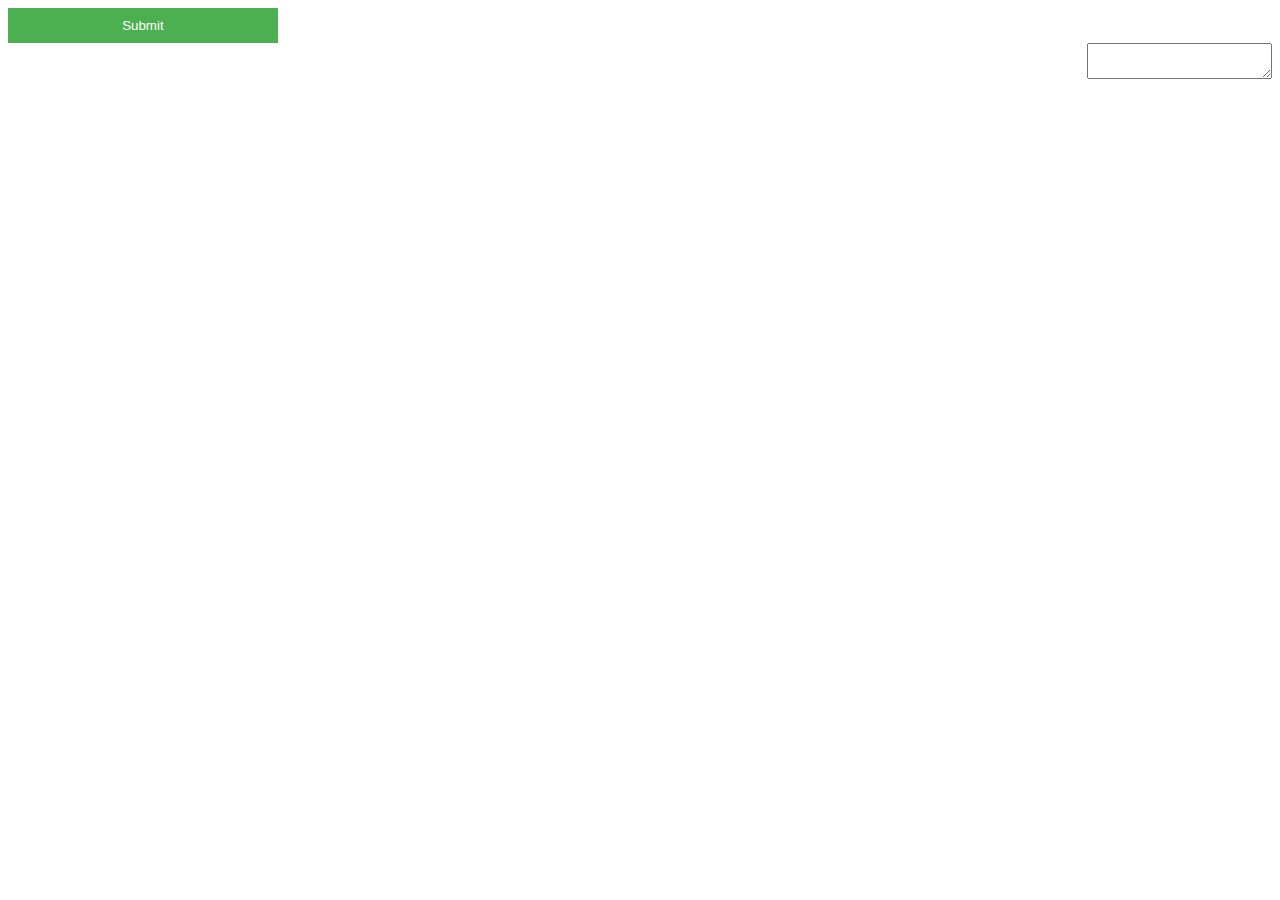
<file: test form.html>
<!DOCTYPE html>
<html lang="en">
<head>
    <meta charset="UTF-8">
    <meta name="viewport" content="width=device-width, initial-scale=1.0">
    <title>Feedback Form</title>
    <style>
        /* Apply grid display using grid-template-areas */
        .feedback-form {
            display: grid;
            grid-template-rows: auto auto auto auto;
            grid-template-columns: 1fr 3fr;
        }
        
        .feedback-form span {
            display: contents;
        }



        /* Assign grid areas to each label */
        .feedback-form span:nth-of-type(1) label {
            grid-area: label1;
        }

        .feedback-form span:nth-of-type(2) label {
            grid-area: label2;
        }

        .feedback-form span:nth-of-type(3) label {
            grid-area: label3;
        }

        /* Assign grid areas to the input fields */
        .feedback-form span:nth-of-type(1) input {
            grid-area: input1;
        }

        .feedback-form span:nth-of-type(2) input {
            grid-area: input2;
        }

        .feedback-form span:nth-of-type(3) textarea {
            grid-area: input3;
        }

        .feedback-form button {
            padding: 10px;
            background-color: #4CAF50;
            color: white;
            border: none;
            cursor: pointer;
        }

    </style>
</head>
<body>
    <form class="feedback-form">
        <span>
            <label for="name">Name:</label>
            <input type="text" id="name" name="name" required>
        </span>
        <span>
            <label for="email">Email:</label>
            <input type="email" id="email" name="email" required>
        </span>
        <span>
            <label for="feedback">Feedback:</label>
            <textarea id="feedback" name="feedback" required></textarea>
        </span>
        <span>
            <button type="submit">Submit</button>
        </span>
    </form>
</body>
</html>
</file>
<file: style.css>
/* Common header, nav and footer for all pages */
body {
    background-color: #111111;
    color: white;
    font-family: Arial, Helvetica, sans-serif;
    width: 100vw;
    max-width: 100vw;
    padding: 0;
    margin: 0;
}

.container {
display: grid;
grid-template-areas: 'header header'
                        'nav nav'
                        'intro intro'
                        'main sidebar'
                        'footer footer';
margin: 0;
padding: 0;
}

header { 
        grid-area: header;
        display:flex;
        background-color: #222222;
        width: 100vw;
        max-width: 100%;
}

header img {
    position: relative;
    top: 5px;
}

header a, .home-header{
    text-decoration: none;
    color: #D4A857;
    margin: 5px 20px;
}

header{
    margin-top: 10px;
    color: #D4A857;
}

nav{
    grid-area: nav;
    width: 100vw;
    max-width: 100%;
    position: sticky;
    top: 0;
    margin-top: 0;
    z-index: 100;
} 

nav a, nav{
    color: #222222;
}

nav ul{
display: flex;
justify-content: center;
text-align: center;
align-items: center;
gap: 70px;
list-style-type: none;
background-color: #D4A857;
font-size: 1.1em;
padding: 8px;
margin: 0;
}

nav li{
    position: relative
}

.submenu {
    visibility: hidden;
    display: block;
    position: absolute;
    background-color: #D4A857;
    transition: opacity 0.25s ease-in-out, visibility 0.25s ease-in-out;
}

nav li:focus-within .submenu, li:hover .submenu {
    visibility: visible;
}

.submenu li{
    margin-top: 10px;
    margin-bottom: 10px
}

a{
    color:white;
    text-decoration: none
}

nav a:hover {
    color:#565656;
}

footer{
    grid-area: footer;
    display: grid;
    grid-template-areas: 'form feedback'
                        'form contact'
                        'form linkedin'
                        'copyright copyright';
    border-top: 4px solid #D4A857 ;
    gap: 15px;
    padding: 30px 20px;
    background-color: #222222;
    color: #CCCCCC;
    margin-top: 40px;
}

form{
    grid-area: form;
    margin-left: 20px;
}

fieldset{
    border: 3px solid #D4A857;
    max-width: 90%;
    min-width: 80%;
    text-align: center;
    padding-right: 20px;
}

legend{
    color: #D4A857;
    font-weight: bold;
}

.field-container{
    position: relative;
    margin-bottom: 10px;
}

.field-container label{
    position: absolute;
    left: 30px;
    top: 50%;
    transform: translateY(-50%);
    transition: 0.3s ease-in-out;
    color: #444444;
}

.field-container input,
.field-container textarea {
    width: 100%;
    max-width: 83%;
    padding: 20px;
    border: 2px solid #222222;
    border-radius: 20px;
    font-size: 16px;
    outline: none;
    background: white;
    margin-right: 0;
}

.field-container input:focus + label,
.field-container input:not(:placeholder-shown) + label,
.field-container textarea:focus + label,
.field-container textarea:not(:placeholder-shown) + label {
    top: 20%;
    font-size: 0.7em;
    font-weight: lighter;
    margin-left: 10px;
}

.field-container textarea:focus + label,
.field-container textarea:not(:placeholder-shown) + label {
    top: 10%;
}

.form button{
    border-radius: 10px;
    margin-left: 20px;
    cursor: pointer;
    color: #222222;
    display: block;
    margin-left: auto; 
    margin-right: 20px;
}

.contact, .form button{
    justify-self: center;
    width: 150px;
    height: 30px;
    background-color: #D4A857;
}

.contact{
    display: flex;
    grid-area: contact;
    padding-bottom: 2.5px;
    border-radius: 20px;
    align-self: center;
    text-align: center;
    justify-content: center;
    align-items: center; 
    }

.contact a{
    color: #222222;
}

.contact a:hover, .form button:hover{
    color: #565656;
}

.feedback{
    grid-area: feedback;
    display: flex;
    justify-self: center;
    align-items: end;
    text-align: center;
    margin-top: 10px;
}

.linkedin{
    grid-area: linkedin;
    display: flex; 
    align-items: start; 
    justify-content: center;
    white-space: nowrap;
}

.linkedin span{
    margin-top: 5px;
}

img.linkedin{
        margin-left: 5px;
}

.copyright{
    grid-area: copyright;
    margin-top: 20px;
    font-size: 0.8em;
    justify-self: center;
    ;
}

.intro{
    grid-area: intro;
    width: 100vw;
    max-width: 100%;
}

.intro p{
    margin: 20px;
    font-size: 1.125em;
    font-weight: bold;
}

/* Home page */
.banner-image {
    width: calc(100vw - 40px);
    aspect-ratio: 19 / 4;
    margin: 0 20px;
}

.container aside{
    grid-area: sidebar;
    width: 20vw;
    align-self: start;
    border-left: #D4A857 solid 3px;
    margin: 20px 0;
    padding-left: 0px;
}

h2{
    margin-top: 5px;
    color: #D4A857;
}

aside h2{
    margin-left: 15px;
}

aside ul{
    list-style-type: none;
}

aside li{
    display: flex;
    gap: 20px
}

.emoji{
    font-size: 1.2em;
}

.aside-title{
    font-size: 1.1em;
    font-weight: bold;
    color: #D4A857;
}
 

.aside-text{
    display: flex;
    flex-direction: column;
    margin-bottom: 20px;
}

main{
    grid-area: main;
    position: relative; 
    margin: 30px;
}

.container main{
    width: 60vw;
}

.timeline-container{
    display:flex;
}

.timeline {
width: 25px;
min-width: 10px;
background-color: #D4A857;
height: auto;
margin-left: 30px;
}

.events-header {
    position: sticky;
    top: 30px;
    background-color: #111111;
    z-index: 1;
}

.events span{
    display: inline-block;
    color: #D4A857;
    padding-bottom: 5px;
    border-bottom: 3px solid #D4A857;
    padding-left: 10px;
    margin-top:10px;
    margin-bottom: 5px;
    font-weight: bold;
    font-size: 1.1em;
}

.events p{
    margin-left: 30px;
}

.photoevent{
    display: flex;
    justify-content: space-between;
}

figcaption {
    margin-top: 5px;
}

figure{
    text-align: center;
}

/* Nominees & Winners page*/
.full-width {
    display: grid;
    grid-template-areas: 
        'header header'
        'nav nav'
        'intro intro'
        'main main'
        'footer footer';
    grid-template-columns: 1fr;
    width: 100%;
    max-width: 100vw;
}

.full-width main {
    width: calc(100vw - 60px);
    max-width: 100vw;

}

.rotate-message {
    display: none;
    text-align: center;
    background-color: #D4A857;
    color: #111111;
    padding: 10px;
    font-size: 1em;
    font-weight: bold;
    position: fixed;
    bottom: 0;
    left: 0;
    z-index: 1000;
}


table{
    margin: 0;
    border-spacing: 0;
    border: #D4A857 3px solid;
}

caption{
text-align: left;
font-size: 1.2em;
color: #D4A857;
margin-bottom: 20px;
font-weight: bold;
}

tr{
    vertical-align: top;
}

td ul{
    list-style-type: none;
}

th.header{
    position: sticky;
    top: 34px;
    color: #D4A857;
    background-color: #111111;
    font-size: 1.2em;
    padding:5px;
    z-index: 2;
}

th.subheader{
    position: sticky;
    top: 65px;
    color: #D4A857;
    background-color: #111111;
    font-size: 1.1em;
    padding: 5px;
    z-index: 0;
}

td.rowheader{
    color: #D4A857;
    font-size: 1.1em;
    font-weight: bold;
    padding-left: 10px;
}

span.rowheader{
    position: sticky;
    top: 70px;
    z-index: 1;
}

table li{
    margin: 10px
}

.winner{
    display: grid;
    grid-template-areas: "image title"
                        "image links";
    gap: 10px;
}

.cover{
    grid-area: image;
    margin: 15px;
    justify-self: center;
}

.title{
    grid-area: title;
    justify-self: center;
    text-align: center;
    align-self: end;
    font-size: 1.1em;
    width: 300px;
 }

.links{
    grid-area: links;
    justify-self: center;
    text-align: center;
    width: 300px;
}

.youtube{
    margin-top: 3px;
}

.spotify{
    margin-bottom: 5px;
}

.apple_music{
    margin-bottom: 2px;
}

tr:nth-of-type(even){
    background-color: #222222;
}

/* Historical Moments page */
.moment-title{
position: sticky;
top: 35px;
z-index: 10;
background-color: #111111;
padding: 5px;
}

.moment{
    display: flex;
}

.moment p{
    margin:20px;
}

.carousel{
    width: 75%;
    overflow-x: hidden;
    position: relative;
}

.carousel input{
    display: none;
} 

.slide-container1,
.slide-container2,
.slide-container3{
    display: flex;
    width: 200%;
    transition: transform 0.5s ease-in-out;
}

.slide{
    display: flex;
    justify-content: center;
    width: 200%;
    flex-shrink: 0;
    flex-grow: 0;
    flex-basis: 50%;
}

.slide img {
    width: 100%;
    height: auto;
    object-fit: contain;  
}

.navigation {
    text-align: center;
    position: absolute;
    bottom: 10px;
    left: 50%;
    transform: translateX(-50%);
}

.navigation label {
    display: inline-block;
    width: 15px;
    height: 15px;
    background: #bbb;
    border-radius: 50%;
    margin: 5px;
    cursor: pointer;
    
}

#slide1-1:checked ~ .slide-container1{transform: translateX(0%);}
#slide1-2:checked ~ .slide-container1{transform: translateX(-50%);}
#slide1-3:checked ~ .slide-container1{transform: translateX(-100%);}

#slide2-1:checked ~ .slide-container2{transform: translateX(0%);}
#slide2-2:checked ~ .slide-container2{transform: translateX(-50%);}
#slide2-3:checked ~ .slide-container2{transform: translateX(-100%);}

#slide3-1:checked ~ .slide-container3{transform: translateX(0%);}
#slide3-2:checked ~ .slide-container3{transform: translateX(-50%);}
#slide3-3:checked ~ .slide-container3{transform: translateX(-100%);}

#slide1-1:checked ~ .navigation .label1-1,
#slide1-2:checked ~ .navigation .label1-2,
#slide1-3:checked ~ .navigation .label1-3{
    background: #D4A857;
}
#slide2-1:checked ~ .navigation .label2-1,
#slide2-2:checked ~ .navigation .label2-2,
#slide2-3:checked ~ .navigation .label2-3{
    background: #D4A857;
}
#slide3-1:checked ~ .navigation .label3-1,
#slide3-2:checked ~ .navigation .label3-2,
#slide3-3:checked ~ .navigation .label3-3{
    background: #D4A857;
}

iframe{
    width:560px;
    height:315px;
}

/* Laptops & Large Tablets*/
@media (max-width: 1250px) {
    .photoevent{
        display: block;
        }

     table {
        width: 90%; 
        margin: 0 auto;
        }

     .winner{
        grid-template-areas: "image"
                            "title"
                            "links";
        }

    .form button{
        margin-right: 10px;
        }

    .moment{
        flex-direction: column;
        align-items: center; 
        }
}

/* Small Tablets */
@media (max-width: 700px) {
    .container {
        grid-template-areas: 
            'header'
            'nav'
            'intro'
            'main'
            'sidebar'
            'footer';
        margin: 0;
        max-width: 100vw;
    }

    header a, .home-header{
        text-align: center;
        }

    nav ul{
        gap: 30px;
    }

     nav li{
        width: max-content;
        margin-left: 10px;
        margin-right: 10px;
        font-size: 1.15em;
     }

    .container main, .container aside{
    margin: 10px;
    width: calc(100vw - 50px);
    }
    
    .banner-image {
        width: 100vw;
        height: auto;
        margin: 0;
    }

    .timeline-container{
    display:flex;
    width: 100vw;
    }

    .timeline{
    width: 10px;
    margin-left: 10px;
    }

    .events-header {
        top: 39px;
    }

    .photoevent{
    display: block;
    }

    .events p{
    margin-left: 20px;
    width: 70vw;
    }

    figure {
        width: 100%;
        margin: 0;
        padding: 0;
    }

    figure img {
        max-width: 95%;
        margin-left: 7.5px;
        display: block; 
        margin: 0;
        justify-self: center;
    }

    figcaption {
        display: inline;
        margin: 0;
        margin-top: 7.5px;
        padding: 0;
    }

    .container aside{
    border-left: none;
    margin-left: 0;
    }

    aside ul{
        padding-left: 10px;
    }

    .rotate-message{
        display: block;
    }

    .smaller-screen{
        overflow-x: auto;
        width: 100%;
    }

    .winner{
        grid-template-areas: "image"
                            "title"
                            "links";
    }

    .form button{
        margin-right: 0;
    }

    footer{
        grid-template-areas: 'form form'
                              'feedback feedback'
                             'contact contact'
                            'linkedin linkedin'
                            'copyright copyright';
    }

    iframe{
        width: 460px;
        height: 260px;
    }
}

@media (min-width: 689px), (orientation: landscape) {
    .rotate-message {
        display: none;
    }
}

/* Phones*/
@media (max-width: 552px){
    .events-header{
        top: 60px
    }

    iframe{
        width: 360px;
        height: 200px;
    }

    .moment-title{
        position: static;
    }
}

/* Smaller Phones */
@media (max-width: 367px) {
    nav{
        position: static;
    }

    nav ul{
        gap: 10px;
    }

    .events-header{
        top:0
    }

    iframe{
        width: 300px;
        height: 170px;
    }
}
</file>
